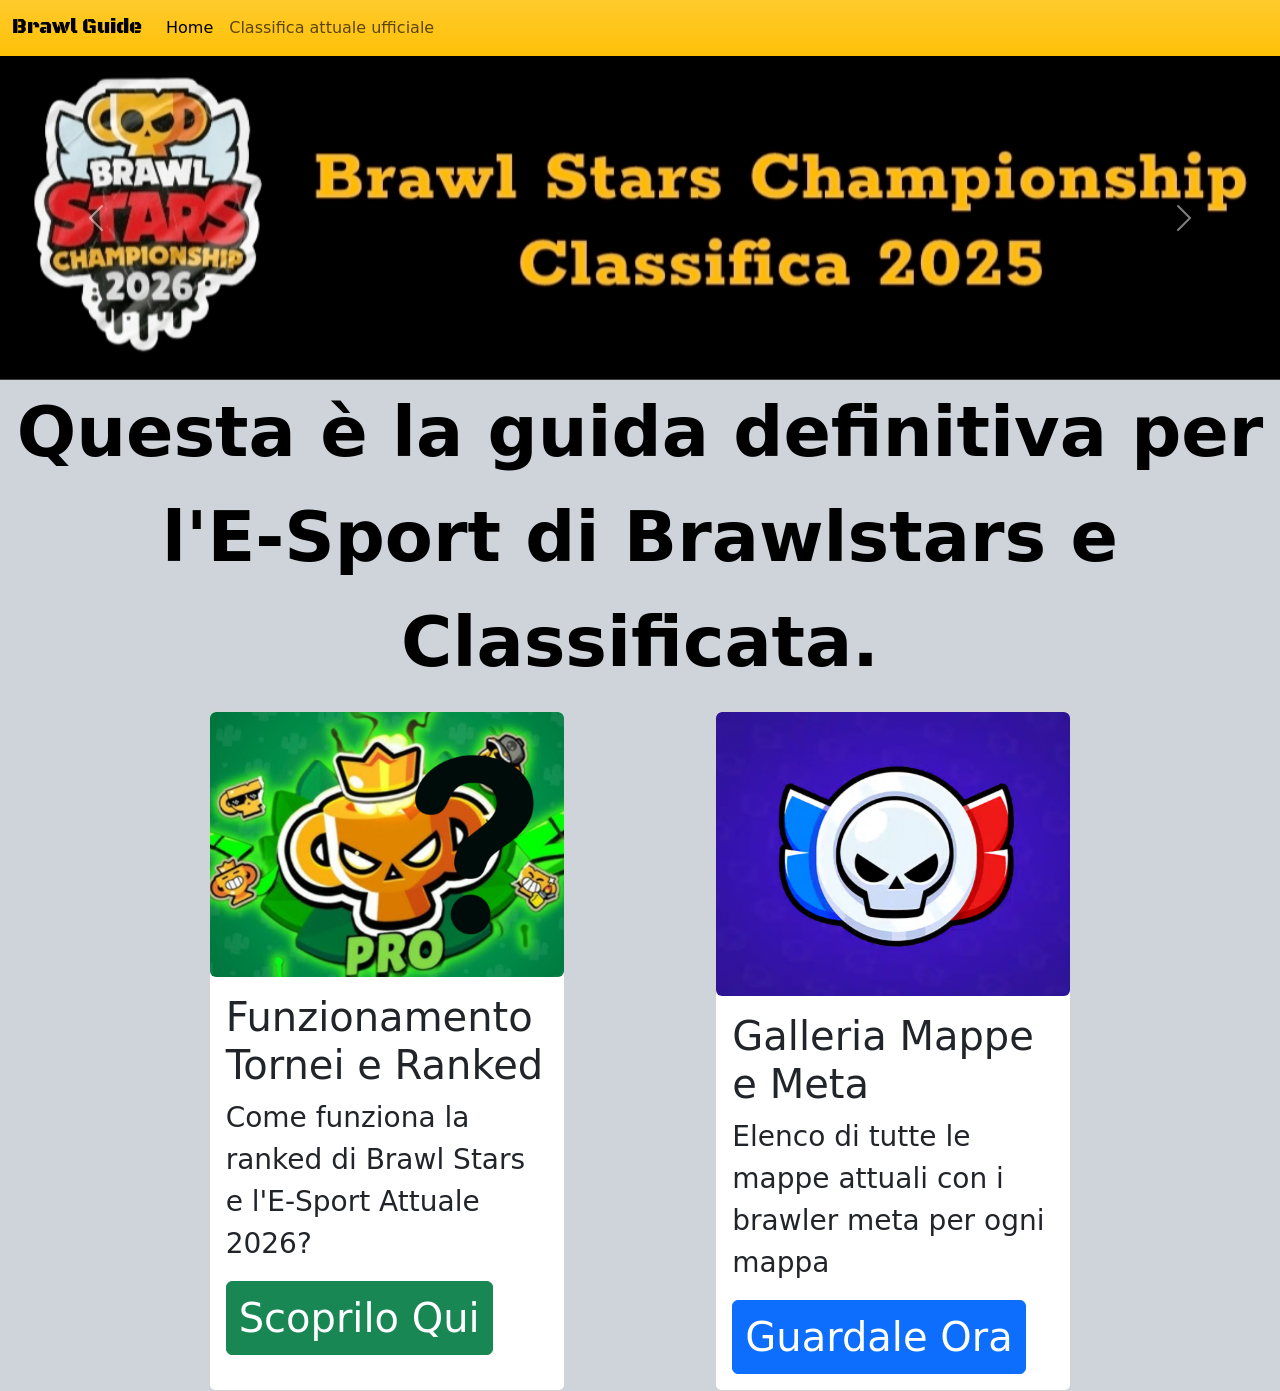
<file: index.html>
<!DOCTYPE html>
<html lang="en">
<head>
    <meta charset="UTF-8">
    <meta name="viewport" content="width=device-width, initial-scale=1.0">
    <link href="https://cdn.jsdelivr.net/npm/bootstrap@5.3.8/dist/css/bootstrap.min.css" rel="stylesheet" integrity="sha384-sRIl4kxILFvY47J16cr9ZwB07vP4J8+LH7qKQnuqkuIAvNWLzeN8tE5YBujZqJLB" crossorigin="anonymous">
    <script src="https://cdn.jsdelivr.net/npm/bootstrap@5.3.8/dist/js/bootstrap.bundle.min.js" integrity="sha384-FKyoEForCGlyvwx9Hj09JcYn3nv7wiPVlz7YYwJrWVcXK/BmnVDxM+D2scQbITxI" crossorigin="anonymous"></script>
    <link rel="stylesheet" href="/CSS/Styles.css">
    <title>Progetto Finale Basso</title>
</head>
<body class="bg-dark-subtle">

<nav class="navbar navbar-expand-lg bg-warning bg-gradient sticky-top">
  <div class="container-fluid">
    <a class="navbar-brand" href="#" id="brtext">Brawl Guide</a>
    <button class="navbar-toggler" type="button" data-bs-toggle="collapse" data-bs-target="#navbarNav" aria-controls="navbarNav" aria-expanded="false" aria-label="Toggle navigation">
      <span class="navbar-toggler-icon"></span>
    </button>
    <div class="collapse navbar-collapse" id="navbarNav">
      <ul class="navbar-nav">
        <li class="nav-item">
          <a class="nav-link active" aria-current="page" href="./index.html">Home</a>
        </li>
        <li class="nav-item">
          <a class="nav-link" href="https://event.supercell.com/brawlstars/it/leaderboard/emea" target="_blank">Classifica attuale ufficiale</a>
        </li>
      </ul>
    </div>
  </div>
</nav>




<div id="carouselExampleInterval" class="carousel slide" data-bs-ride="carousel" data-bs-interval="5000">
  <div class="carousel-inner">
    <div class="carousel-item active">
      <a href="/Pages/Classifica.html"><img src="./images/IMG-class.jpg" class="d-block w-100" alt="..."></a>
      
    </div>
    <div class="carousel-item">
      <a href="./Pages/Squadre.html"><img src="./images/IMG-loghi.jpg" class="d-block w-100" alt="..."></a>
    </div>
  </div>
  <button class="carousel-control-prev" type="button" data-bs-target="#carouselExampleInterval" data-bs-slide="prev">
    <span class="carousel-control-prev-icon" aria-hidden="true"></span>
    <span class="visually-hidden">Previous</span>
  </button>
  <button class="carousel-control-next" type="button" data-bs-target="#carouselExampleInterval" data-bs-slide="next">
    <span class="carousel-control-next-icon" aria-hidden="true"></span>
    <span class="visually-hidden">Next</span>
  </button>
</div>


<p class="text-center grtext">Questa è la guida definitiva per l'E-Sport di Brawlstars e Classificata. </p>

<div class="container">
  <div class="row justify-content-evenly g-4">

    <div class="col-md-4">
      <div class="card h-100 align-items-center">
        <img src="./images/Help.jpg" class="card-img-top rounded" alt="...">
        <div class="card-body">
          <h5 class="card-title fs-1">Funzionamento Tornei e Ranked</h5>
          <p class="card-text fs-3">Come funziona la ranked di Brawl Stars e l'E-Sport Attuale 2026?</p>
          <a href="./Pages/Funzionamento.html" class="btn btn-success fs-1">Scoprilo Qui</a>
        </div>
      </div>
    </div>

    <div class="col-md-4">
      <div class="card h-100 align-items-center">
        <img src="./images/Ranked_Symbol.jpg" class="card-img-top rounded" alt="...">
        <div class="card-body">
          <h5 class="card-title fs-1">Galleria Mappe e Meta</h5>
          <p class="card-text fs-3">Elenco di tutte le mappe attuali con i brawler meta per ogni mappa</p>
          <a href="./Pages/Galleria.html" class="btn btn-primary fs-1">Guardale Ora</a>
        </div>
      </div>
    </div>



  </div>
</div>


</body>
</html>
</file>
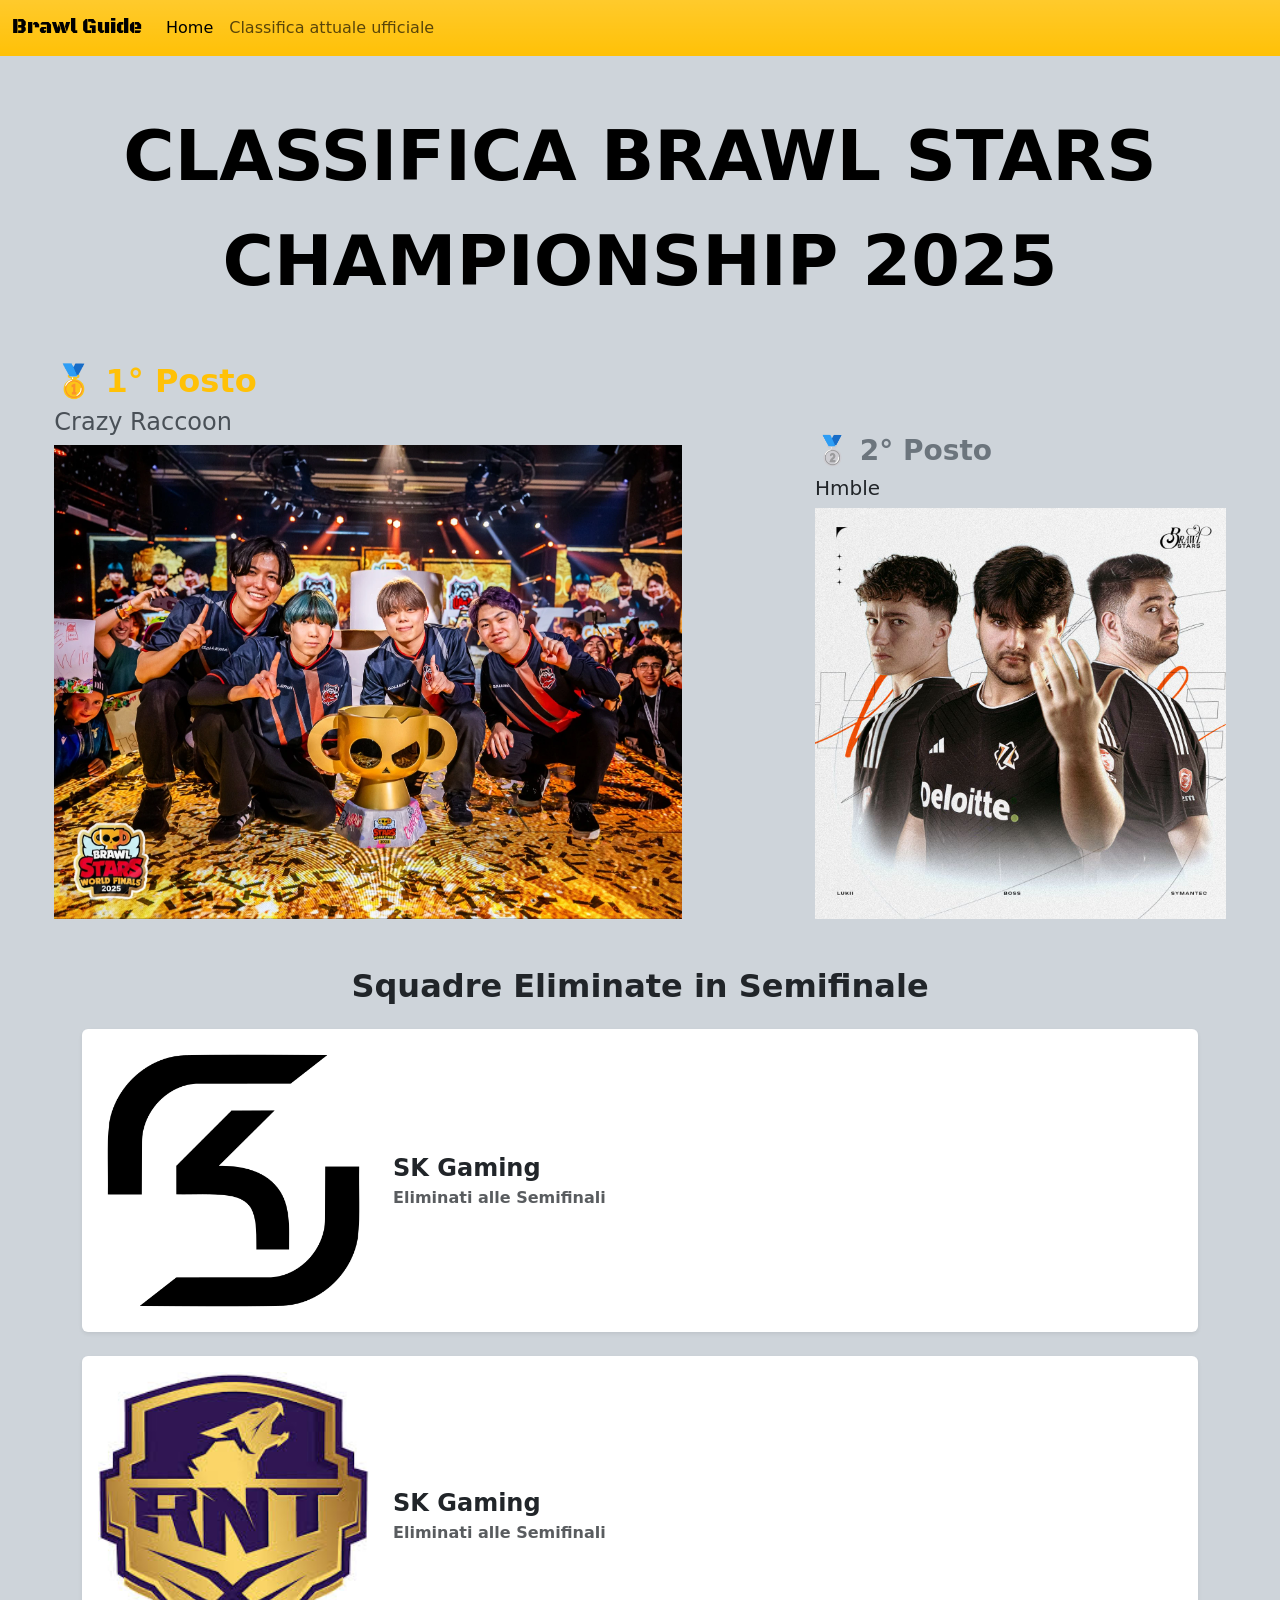
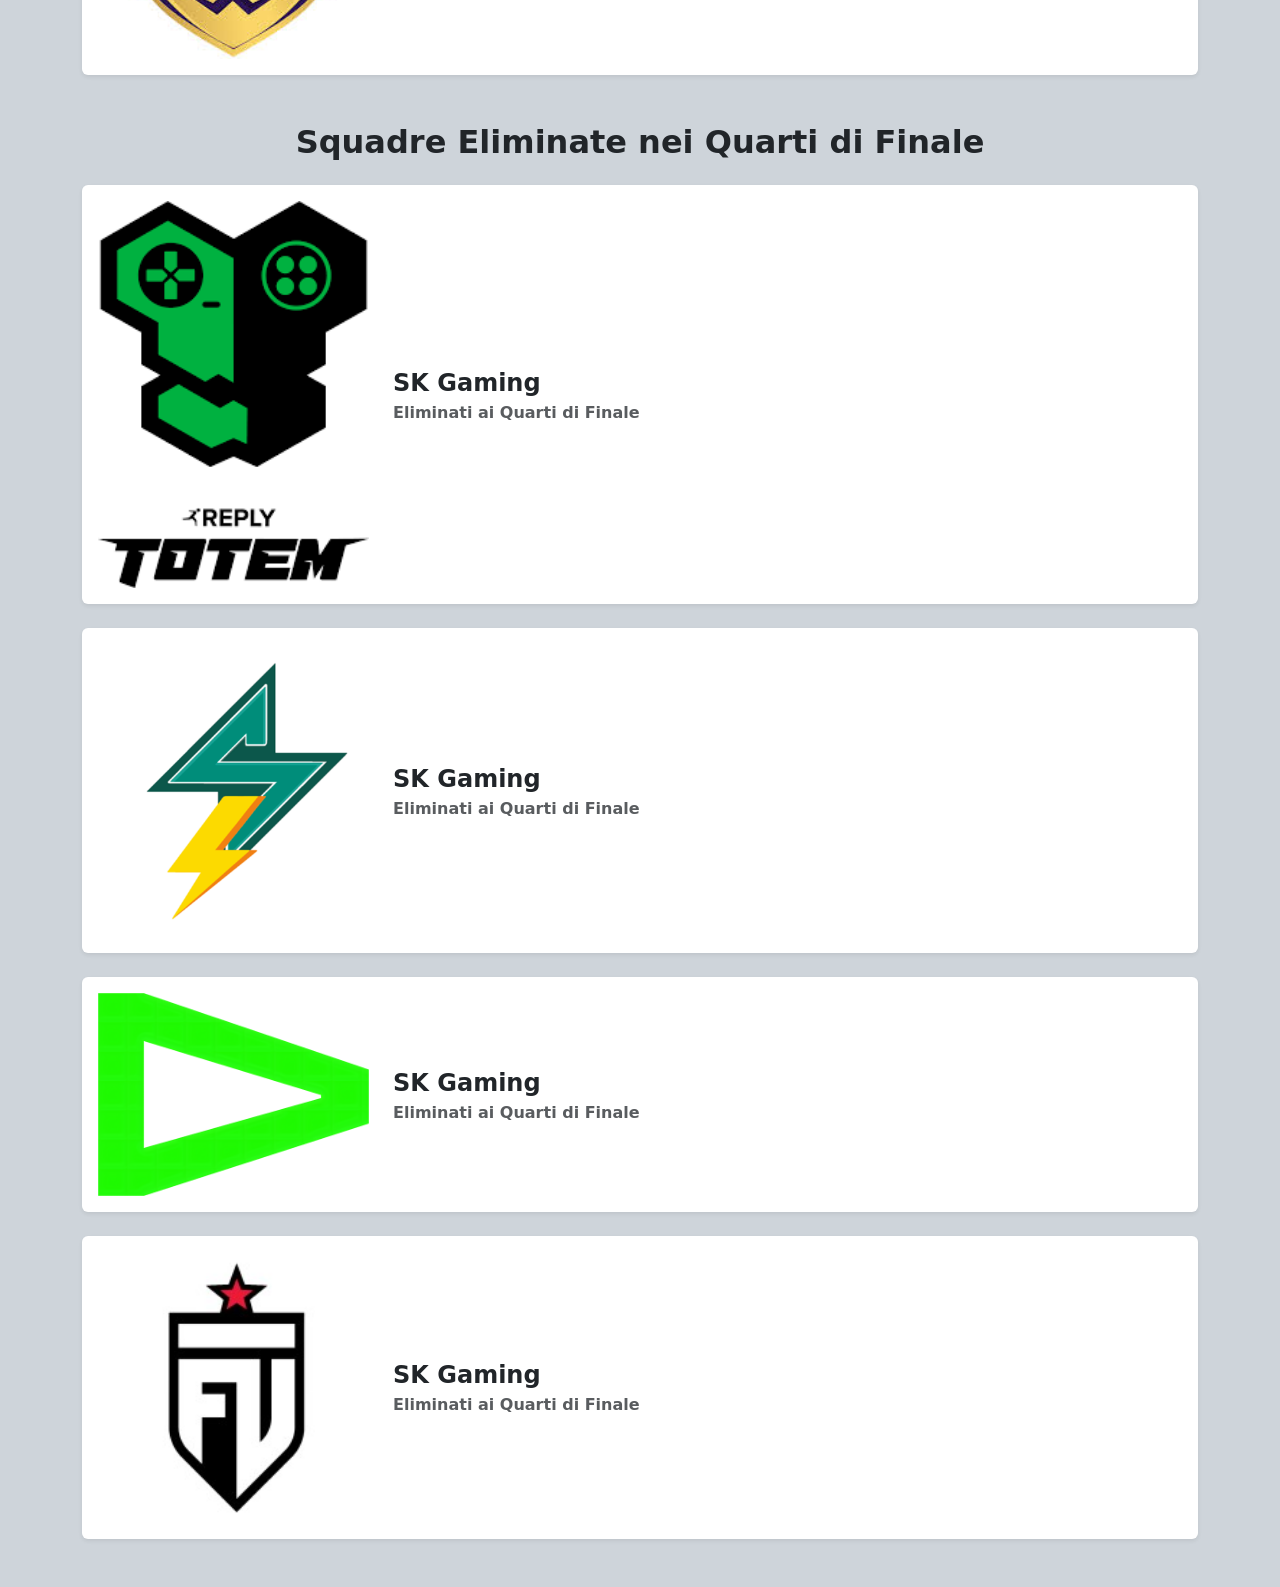
<file: Pages/Classifica.html>
<!DOCTYPE html>
<html lang="en">

<head>
    <meta charset="UTF-8">
    <meta name="viewport" content="width=device-width, initial-scale=1.0">
    <link href="https://cdn.jsdelivr.net/npm/bootstrap@5.3.8/dist/css/bootstrap.min.css" rel="stylesheet"
        integrity="sha384-sRIl4kxILFvY47J16cr9ZwB07vP4J8+LH7qKQnuqkuIAvNWLzeN8tE5YBujZqJLB" crossorigin="anonymous">
    <script src="https://cdn.jsdelivr.net/npm/bootstrap@5.3.8/dist/js/bootstrap.bundle.min.js"
        integrity="sha384-FKyoEForCGlyvwx9Hj09JcYn3nv7wiPVlz7YYwJrWVcXK/BmnVDxM+D2scQbITxI"
        crossorigin="anonymous"></script>
    <link rel="stylesheet" href="/CSS/Styles.css">
    <title>Progetto Finale Basso</title>
</head>

<body class="bg-dark-subtle">

    <nav class="navbar navbar-expand-lg bg-warning bg-gradient sticky-top">
        <div class="container-fluid">
            <a class="navbar-brand" href="#" id="brtext">Brawl Guide</a>
            <button class="navbar-toggler" type="button" data-bs-toggle="collapse" data-bs-target="#navbarNav"
                aria-controls="navbarNav" aria-expanded="false" aria-label="Toggle navigation">
                <span class="navbar-toggler-icon"></span>
            </button>
            <div class="collapse navbar-collapse" id="navbarNav">
                <ul class="navbar-nav">
                    <li class="nav-item">
                        <a class="nav-link active" aria-current="page" href="../index.html">Home</a>
                    </li>
                    <li class="nav-item">
                        <a class="nav-link" href="https://event.supercell.com/brawlstars/it/leaderboard/emea"
                            target="_blank">Classifica attuale ufficiale</a>
                    </li>
                </ul>
            </div>
        </div>
    </nav>


<p class="grtext text-center my-5">CLASSIFICA BRAWL STARS CHAMPIONSHIP 2025</p>

<div class="containe my-5">
    <div class="row justify-content-around align-items-end">

        <div class="col-6">
            <h2 class="fw-bold text-warning">🥇 1° Posto</h2>
            <h4 class="text-dark-emphasis">Crazy Raccoon</h4>
            <img src="../images/Crazy_Raccoon.webp" class="img-fluid" alt="...">
        </div>

        <div class="col-4">
            <h3 class="fw-semibold text-secondary">🥈 2° Posto</h3>
            <h5>Hmble</h5>
            <img src="../images/hmble.jpg" class="img-fluid" alt="...">
        </div>

    </div>
</div>

<div class="container my-5">
  <h2 class="text-center mb-4 fw-bold">Squadre Eliminate in Semifinale</h2>

  <div class="d-flex flex-column gap-4">

    <div class="d-flex align-items-center bg-white p-3 rounded shadow-sm">
      <img src="../images/SK_Gaming_logo.png" 
           class="img-fluid w-25 me-4">
      <p class="fs-4 mb-0 fw-semibold">
        SK Gaming
        <span class="text-muted fs-6 d-block">
          Eliminati alle Semifinali
        </span>
      </p>
    </div>

    <div class="d-flex align-items-center bg-white p-3 rounded shadow-sm">
      <img src="../images/Revenant_Logo.jpg" 
           class="img-fluid w-25 me-4">
      <p class="fs-4 mb-0 fw-semibold">
        SK Gaming
        <span class="text-muted fs-6 d-block">
          Eliminati alle Semifinali
        </span>
      </p>
    </div>

  </div>

  
</div>

<div class="container my-5">
  <h2 class="text-center mb-4 fw-bold">Squadre Eliminate nei Quarti di Finale</h2>

  <div class="d-flex flex-column gap-4">

    <div class="d-flex align-items-center bg-white p-3 rounded shadow-sm">
      <img src="../images/Totem_Logo.png" 
           class="img-fluid w-25 me-4">
      <p class="fs-4 mb-0 fw-semibold">
        SK Gaming
        <span class="text-muted fs-6 d-block">
          Eliminati ai Quarti di Finale
        </span>
      </p>
    </div>

    <div class="d-flex align-items-center bg-white p-3 rounded shadow-sm">
      <img src="../images/STMN_Logo.png" 
           class="img-fluid w-25 me-4">
      <p class="fs-4 mb-0 fw-semibold">
        SK Gaming
        <span class="text-muted fs-6 d-block">
          Eliminati ai Quarti di Finale
        </span>
      </p>
    </div>

        <div class="d-flex align-items-center bg-white p-3 rounded shadow-sm">
      <img src="../images/LOUD_Logo.png" 
           class="img-fluid w-25 me-4">
      <p class="fs-4 mb-0 fw-semibold">
        SK Gaming
        <span class="text-muted fs-6 d-block">
          Eliminati ai Quarti di Finale
        </span>
      </p>
    </div>

    <div class="d-flex align-items-center bg-white p-3 rounded shadow-sm">
      <img src="../images/futbolist_logo.jpg" 
           class="img-fluid w-25 me-4">
      <p class="fs-4 mb-0 fw-semibold">
        SK Gaming
        <span class="text-muted fs-6 d-block">
          Eliminati ai Quarti di Finale
        </span>
      </p>
    </div>

  </div>

  
</div>


</body>

</html>
</file>
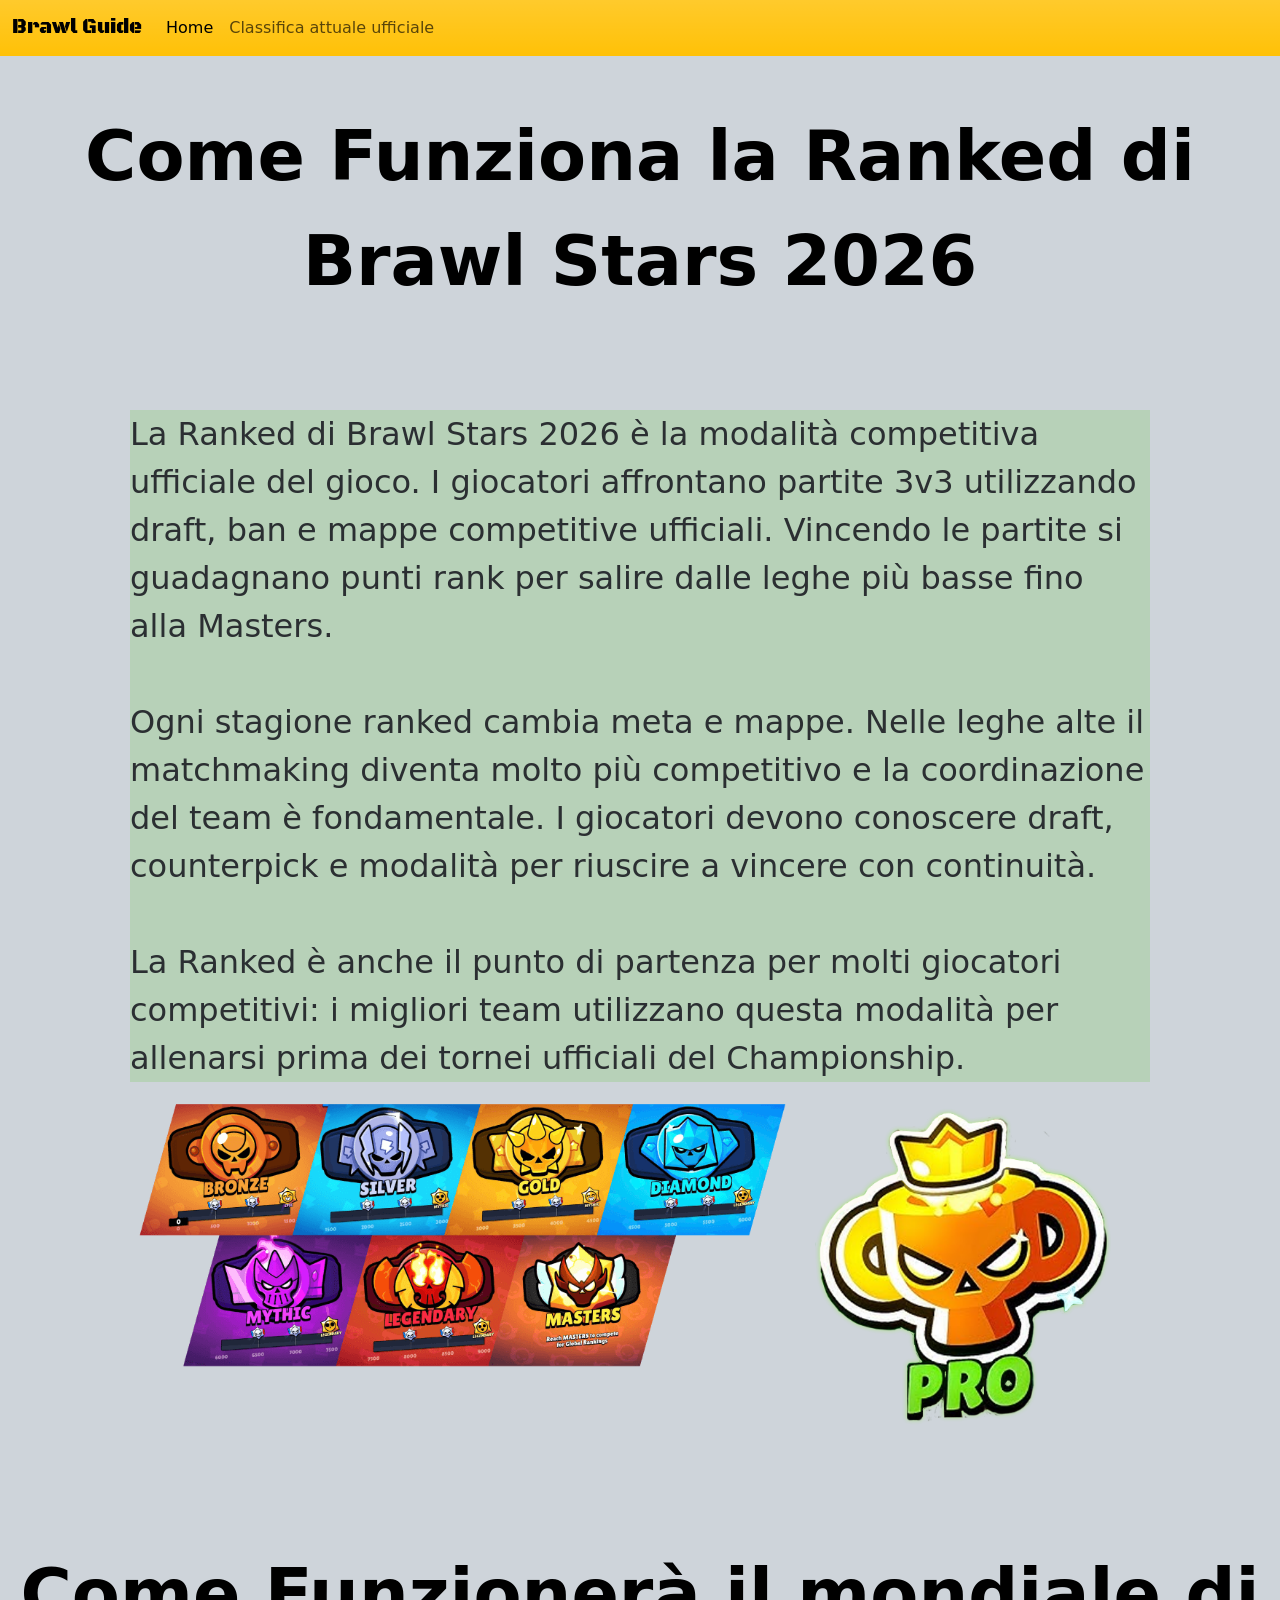
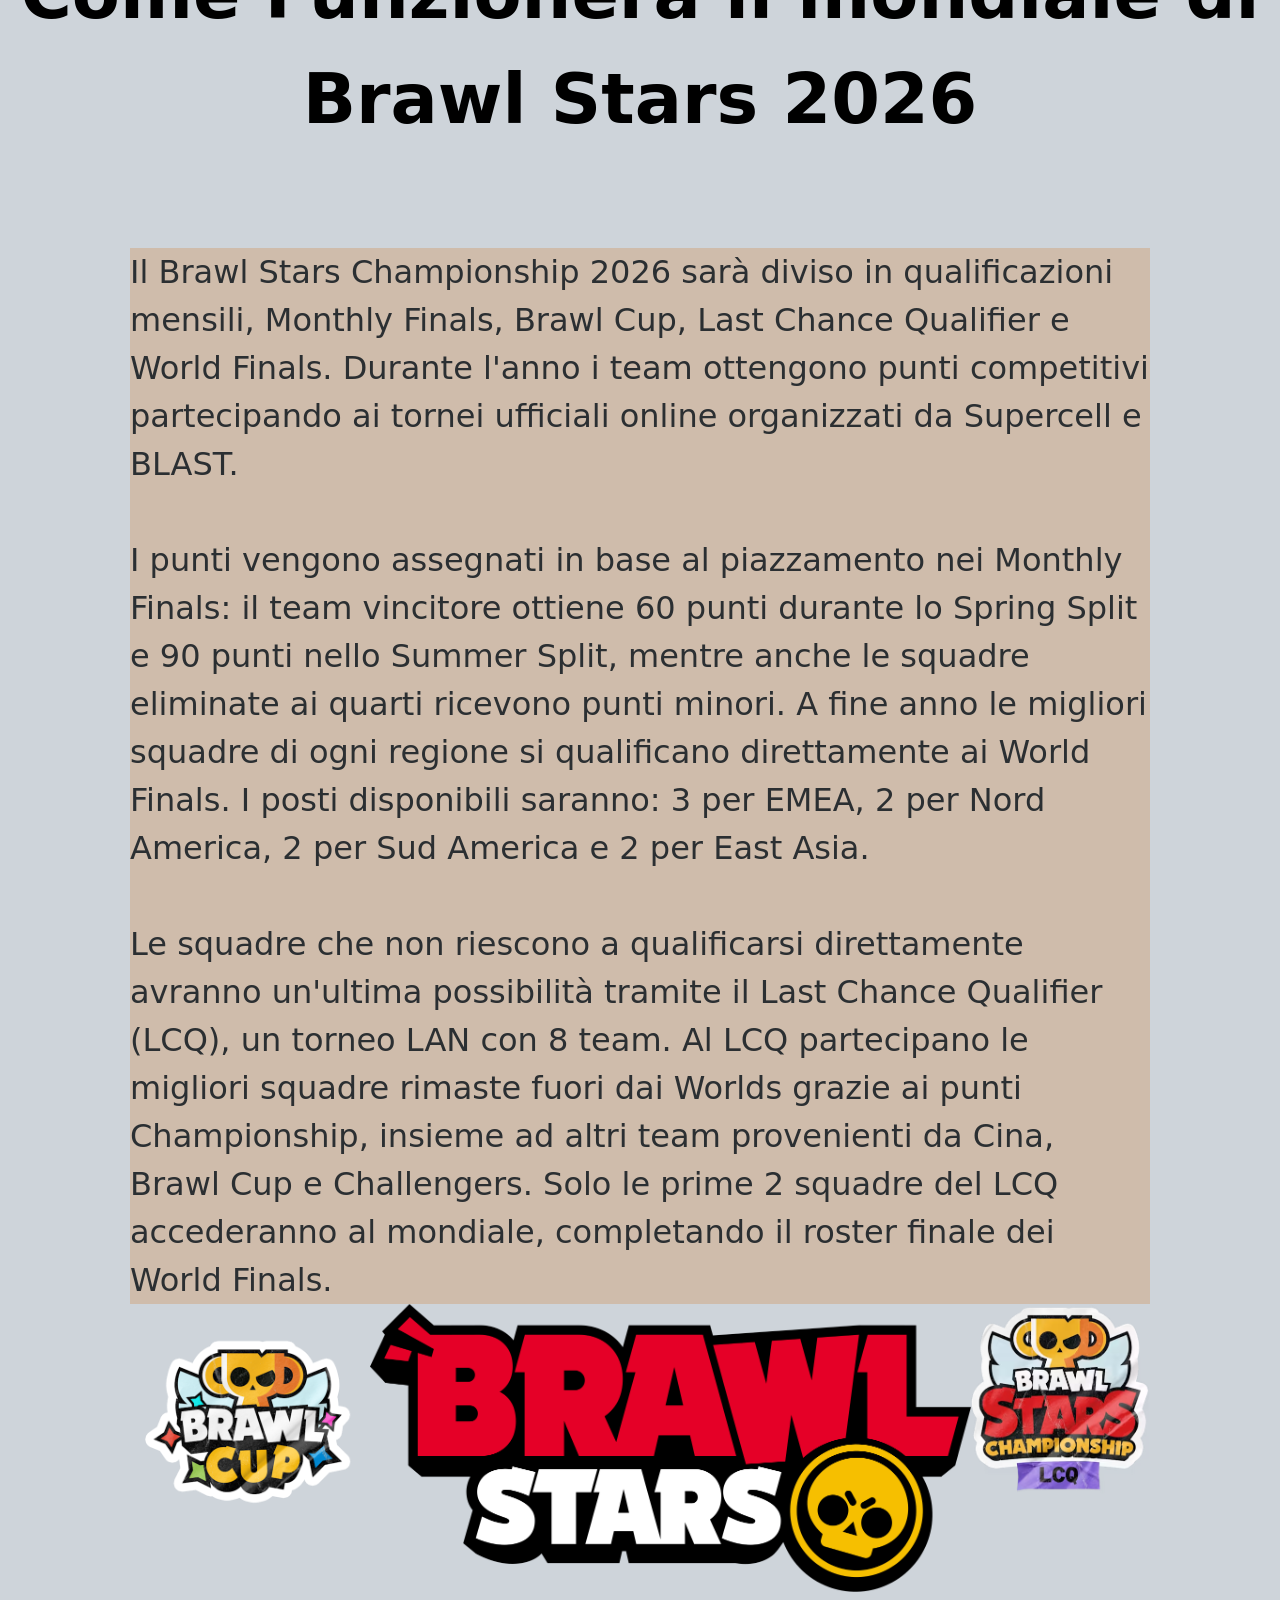
<file: Pages/Funzionamento.html>
<!DOCTYPE html>
<html lang="en">

<head>
    <meta charset="UTF-8">
    <meta name="viewport" content="width=device-width, initial-scale=1.0">
    <link href="https://cdn.jsdelivr.net/npm/bootstrap@5.3.8/dist/css/bootstrap.min.css" rel="stylesheet"
        integrity="sha384-sRIl4kxILFvY47J16cr9ZwB07vP4J8+LH7qKQnuqkuIAvNWLzeN8tE5YBujZqJLB" crossorigin="anonymous">
    <script src="https://cdn.jsdelivr.net/npm/bootstrap@5.3.8/dist/js/bootstrap.bundle.min.js"
        integrity="sha384-FKyoEForCGlyvwx9Hj09JcYn3nv7wiPVlz7YYwJrWVcXK/BmnVDxM+D2scQbITxI"
        crossorigin="anonymous"></script>
    <link rel="stylesheet" href="/CSS/Styles.css">
    <title>Progetto Finale Basso</title>
</head>

<body class="bg-dark-subtle">

    <nav class="navbar navbar-expand-lg bg-warning bg-gradient sticky-top">
        <div class="container-fluid">
            <a class="navbar-brand" href="#" id="brtext">Brawl Guide</a>
            <button class="navbar-toggler" type="button" data-bs-toggle="collapse" data-bs-target="#navbarNav"
                aria-controls="navbarNav" aria-expanded="false" aria-label="Toggle navigation">
                <span class="navbar-toggler-icon"></span>
            </button>
            <div class="collapse navbar-collapse" id="navbarNav">
                <ul class="navbar-nav">
                    <li class="nav-item">
                        <a class="nav-link active" aria-current="page" href="../index.html">Home</a>
                    </li>
                    <li class="nav-item">
                        <a class="nav-link" href="https://event.supercell.com/brawlstars/it/leaderboard/emea"
                            target="_blank">Classifica attuale ufficiale</a>
                    </li>
                </ul>
            </div>
        </div>
    </nav>

<p class="grtext text-center my-5">
    Come Funziona la Ranked di Brawl Stars 2026
</p>

<div class="container mb-5">
    <div class="text-secondary-emphasis rounded-4 p-4 p-md-5 fs-2">

        <div class="pbg">
            <p>
                La Ranked di Brawl Stars 2026 è la modalità competitiva ufficiale del gioco.
                I giocatori affrontano partite 3v3 utilizzando draft, ban e mappe competitive
                ufficiali. Vincendo le partite si guadagnano punti rank per salire dalle leghe
                più basse fino alla Masters.
            </p>

            <p class="my-5">
                Ogni stagione ranked cambia meta e mappe. Nelle leghe alte il
                matchmaking diventa molto più competitivo e la coordinazione del team è
                fondamentale. I giocatori devono conoscere draft, counterpick e modalità
                per riuscire a vincere con continuità.
            </p>

            <p class="my-5 mb-0">
                La Ranked è anche il punto di partenza per molti giocatori competitivi:
                i migliori team utilizzano questa modalità per allenarsi prima dei tornei
                ufficiali del Championship.
            </p>
        </div>
        <div class="d-flex justify-content-evenly">
            <div>
                <img src="../images/RanksRoadV3.png" class="img-fluid">
            </div>
            <div>
                <img src="../images/pro_Symbol.png " class="img-fluid">
            </div>
        </div>
    </div>
</div>


<p class="grtext text-center my-5">
    Come Funzionerà il mondiale di Brawl Stars 2026
</p>

<div class="container mb-5">
    <div class="text-secondary-emphasis rounded-4 p-4 p-md-5 fs-2">

        <div class="pbg2">
        <p>
            Il Brawl Stars Championship 2026 sarà diviso in qualificazioni mensili,
            Monthly Finals, Brawl Cup, Last Chance Qualifier e World Finals.
            Durante l'anno i team ottengono punti competitivi partecipando ai tornei
            ufficiali online organizzati da Supercell e BLAST.
        </p>

        <p class="my-5">
            I punti vengono assegnati in base al piazzamento nei Monthly Finals:
            il team vincitore ottiene 60 punti durante lo Spring Split e 90 punti
            nello Summer Split, mentre anche le squadre eliminate ai quarti ricevono
            punti minori. A fine anno le migliori squadre di ogni regione si qualificano
            direttamente ai World Finals. I posti disponibili saranno:
            3 per EMEA, 2 per Nord America, 2 per Sud America e 2 per East Asia.
        </p>

        <p class="my-5 mb-0">
            Le squadre che non riescono a qualificarsi direttamente avranno un'ultima
            possibilità tramite il Last Chance Qualifier (LCQ), un torneo LAN con 8 team.
            Al LCQ partecipano le migliori squadre rimaste fuori dai Worlds grazie ai
            punti Championship, insieme ad altri team provenienti da Cina, Brawl Cup
            e Challengers. Solo le prime 2 squadre del LCQ accederanno al mondiale,
            completando il roster finale dei World Finals.
        </p>
        </div>
        <div class="d-flex justify-content-evenly">
            <div>
                <img src="../images/Brawl_Cup.png " class="img-fluid">
            </div>
            <div>
                <img src="../images/Vero_Logo.png" class="img-fluid">
            </div>
            <div>
                <img src="../images/Last_Chance_Qualifier_Symbol.png" class="img-fluid">
            </div>
        </div>
    </div>
</div>


</body>
</html>
</file>
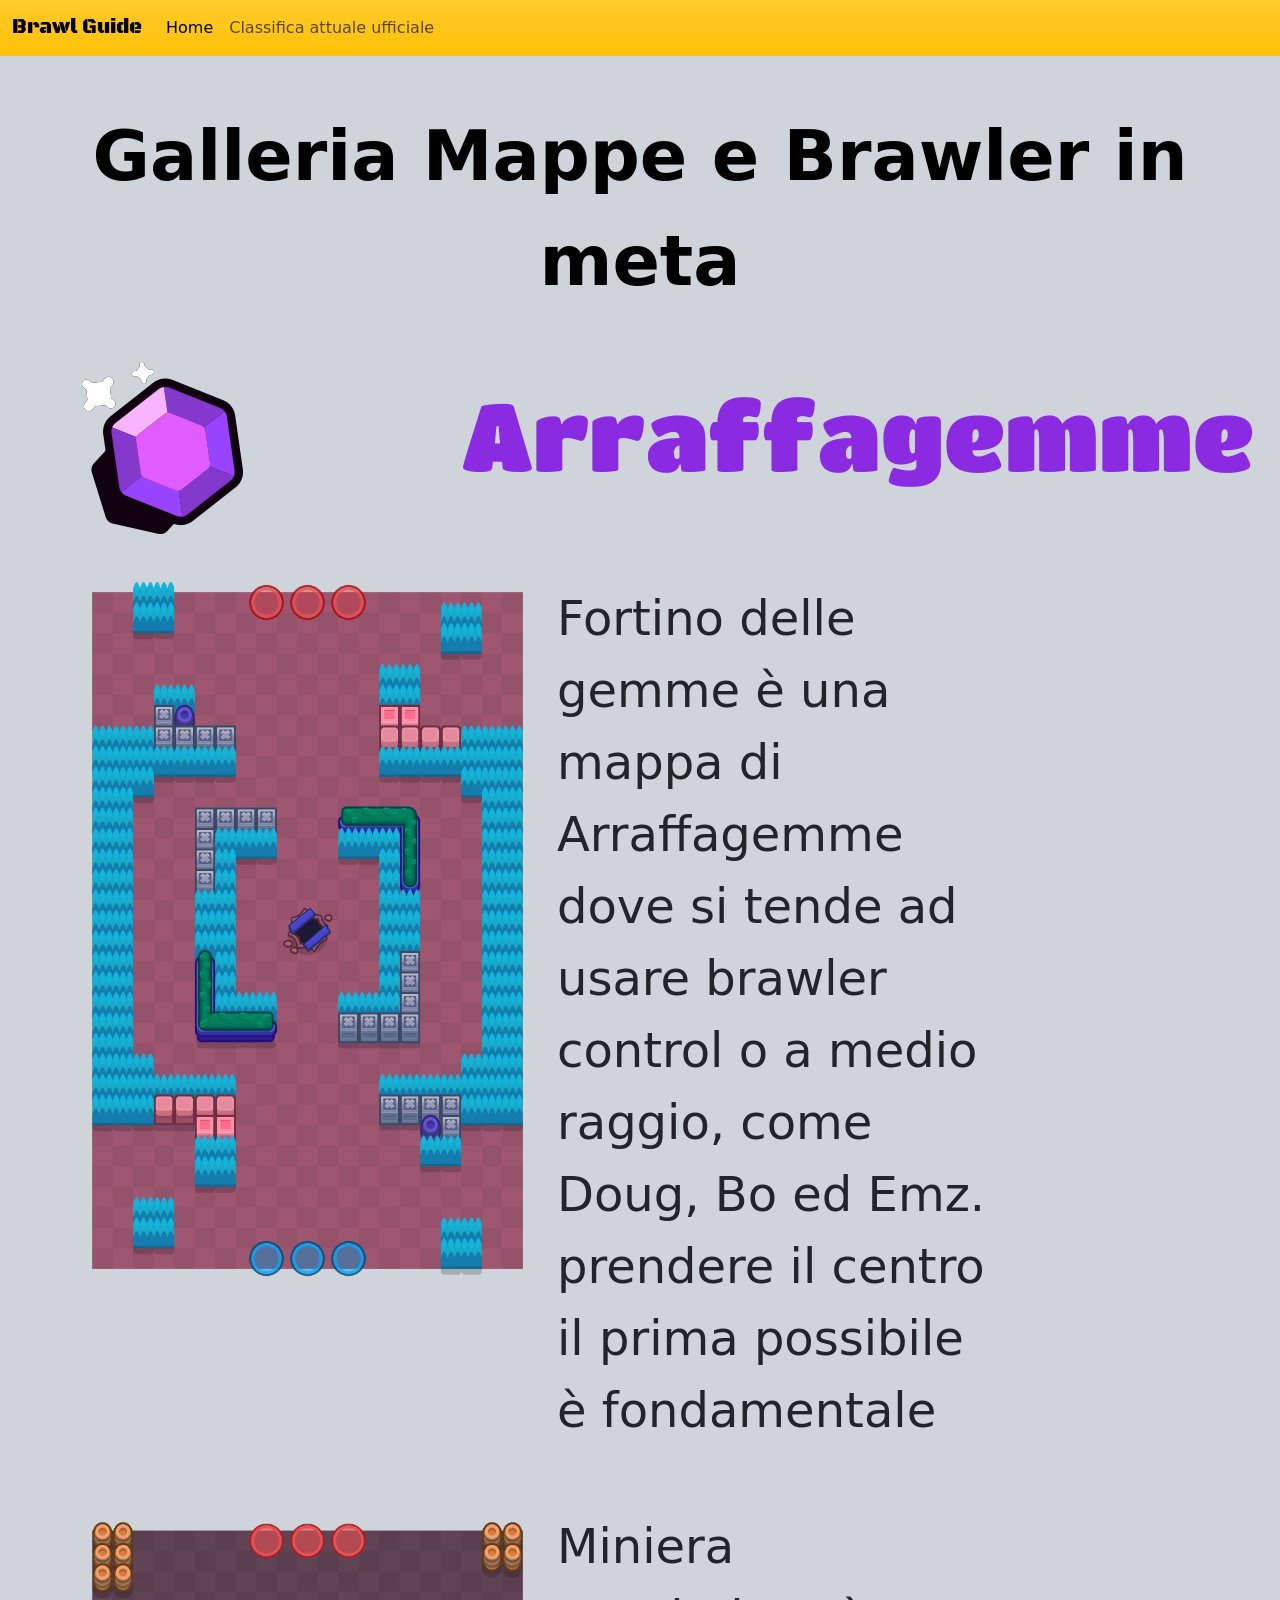
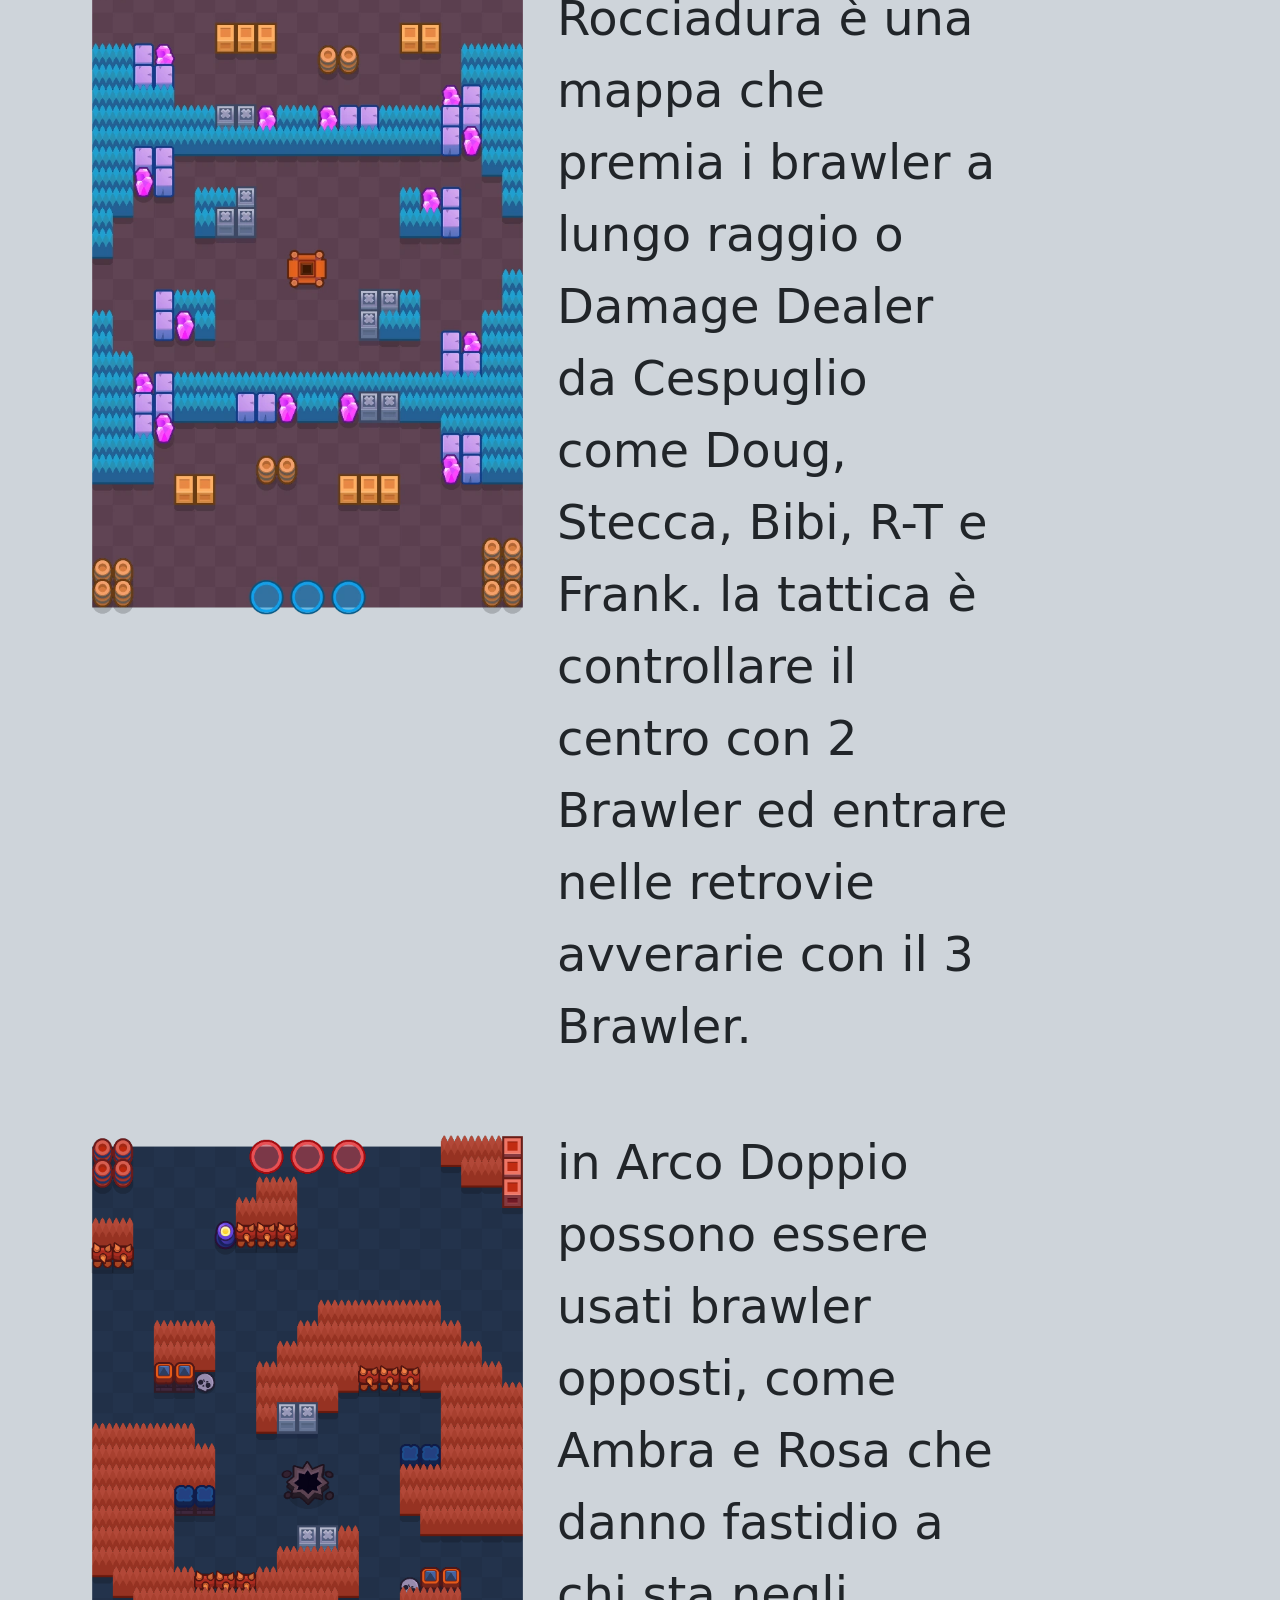
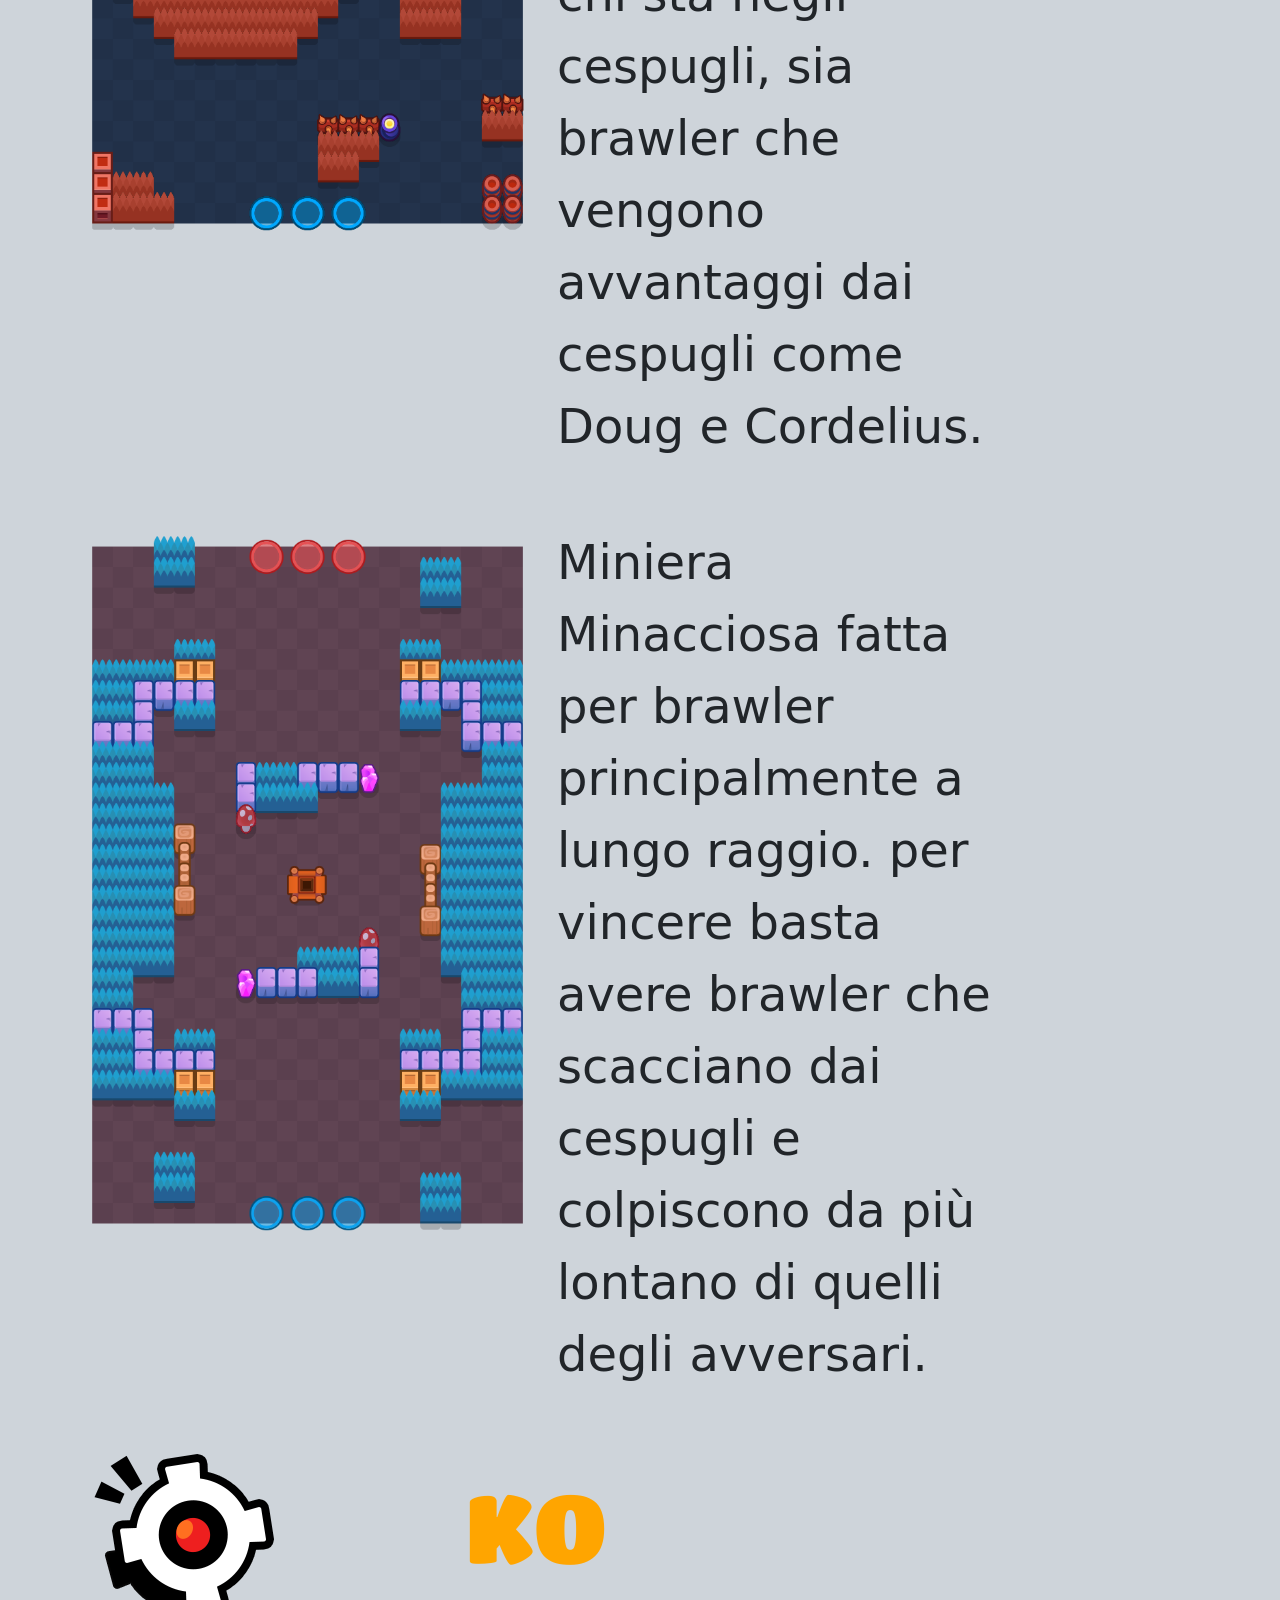
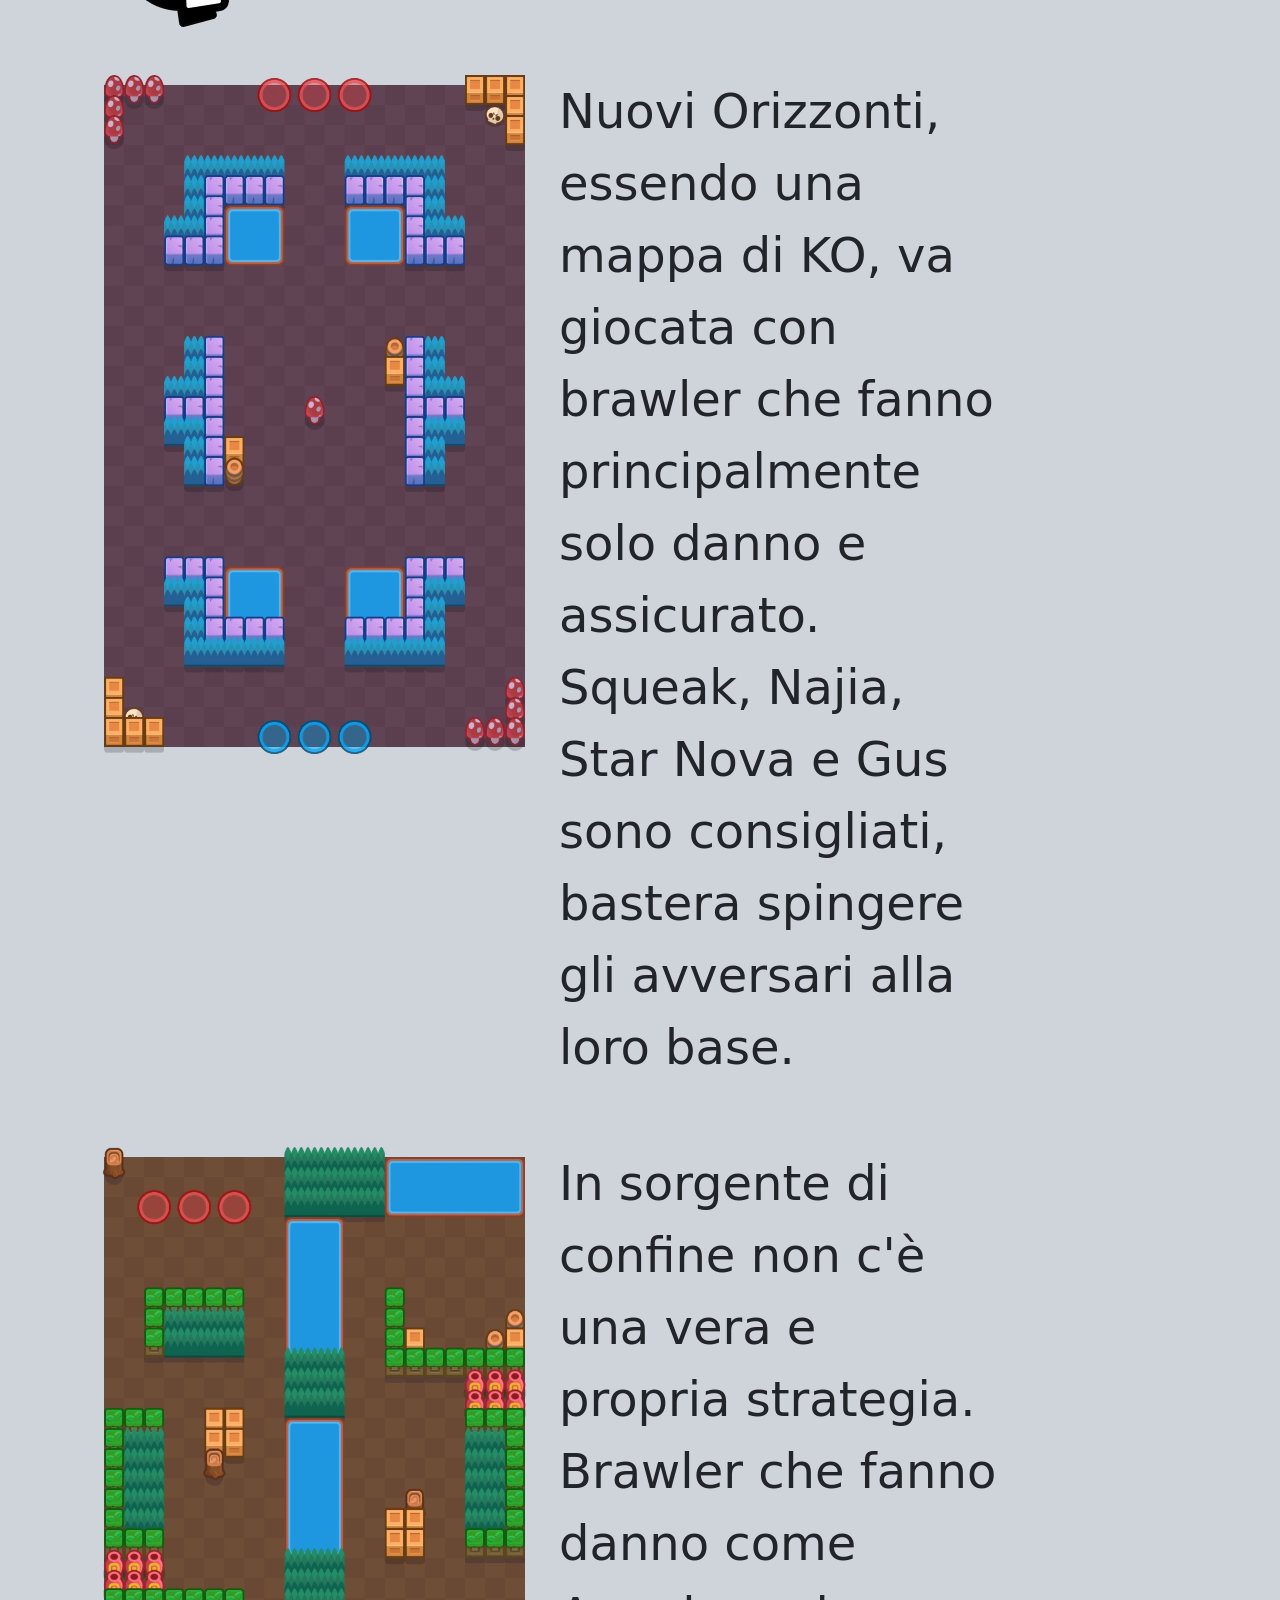
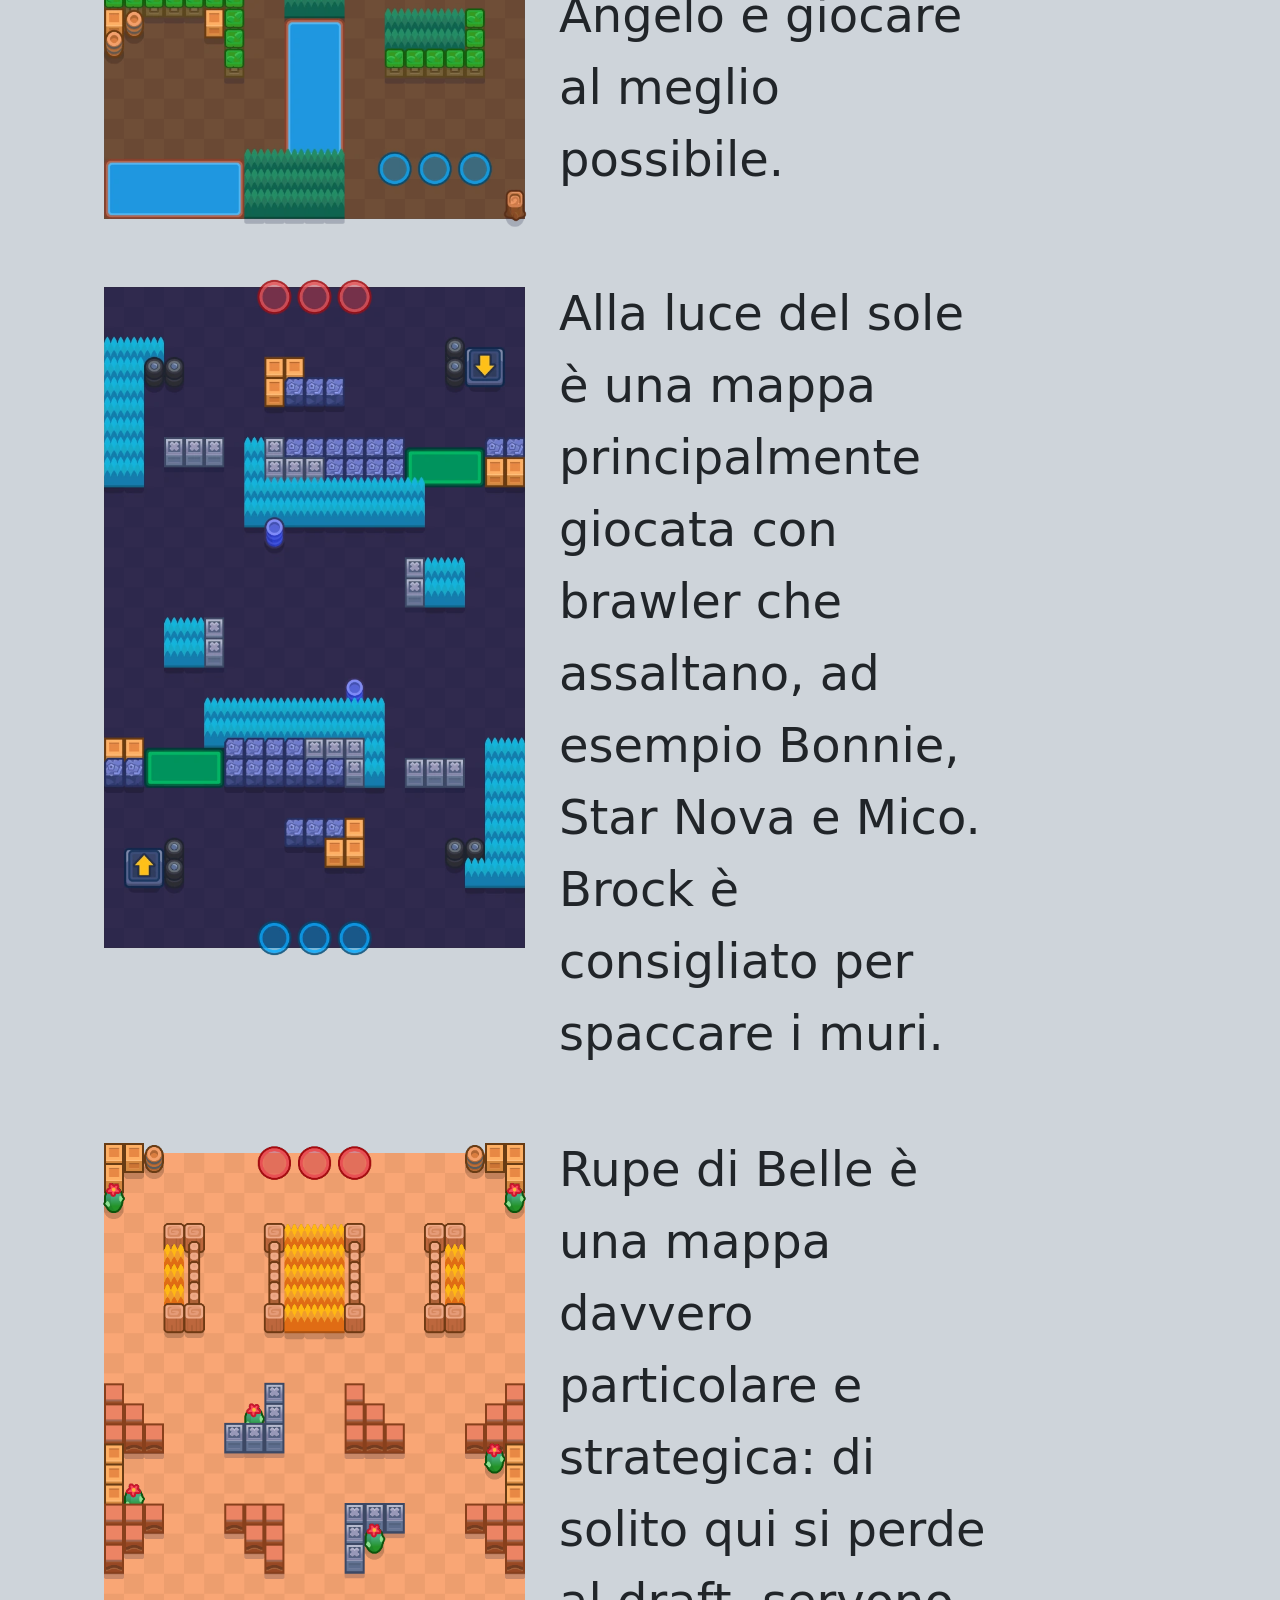
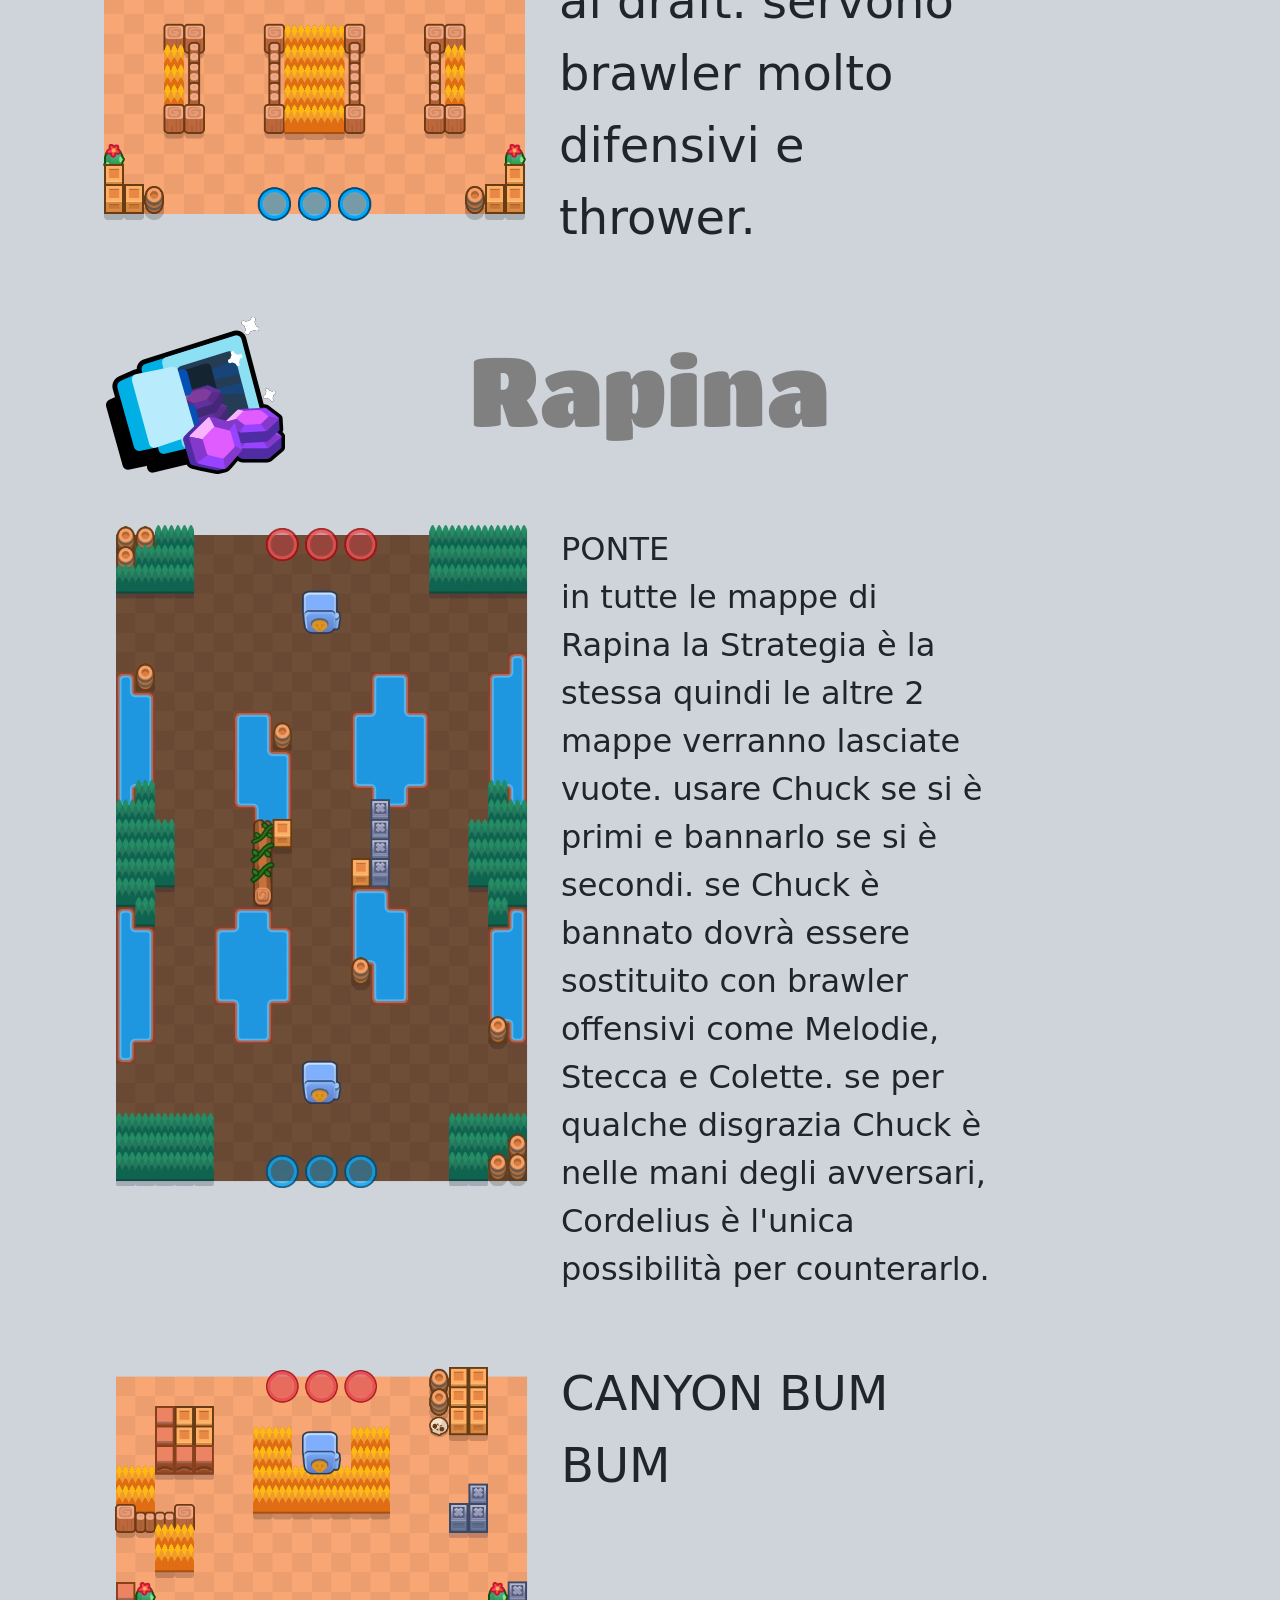
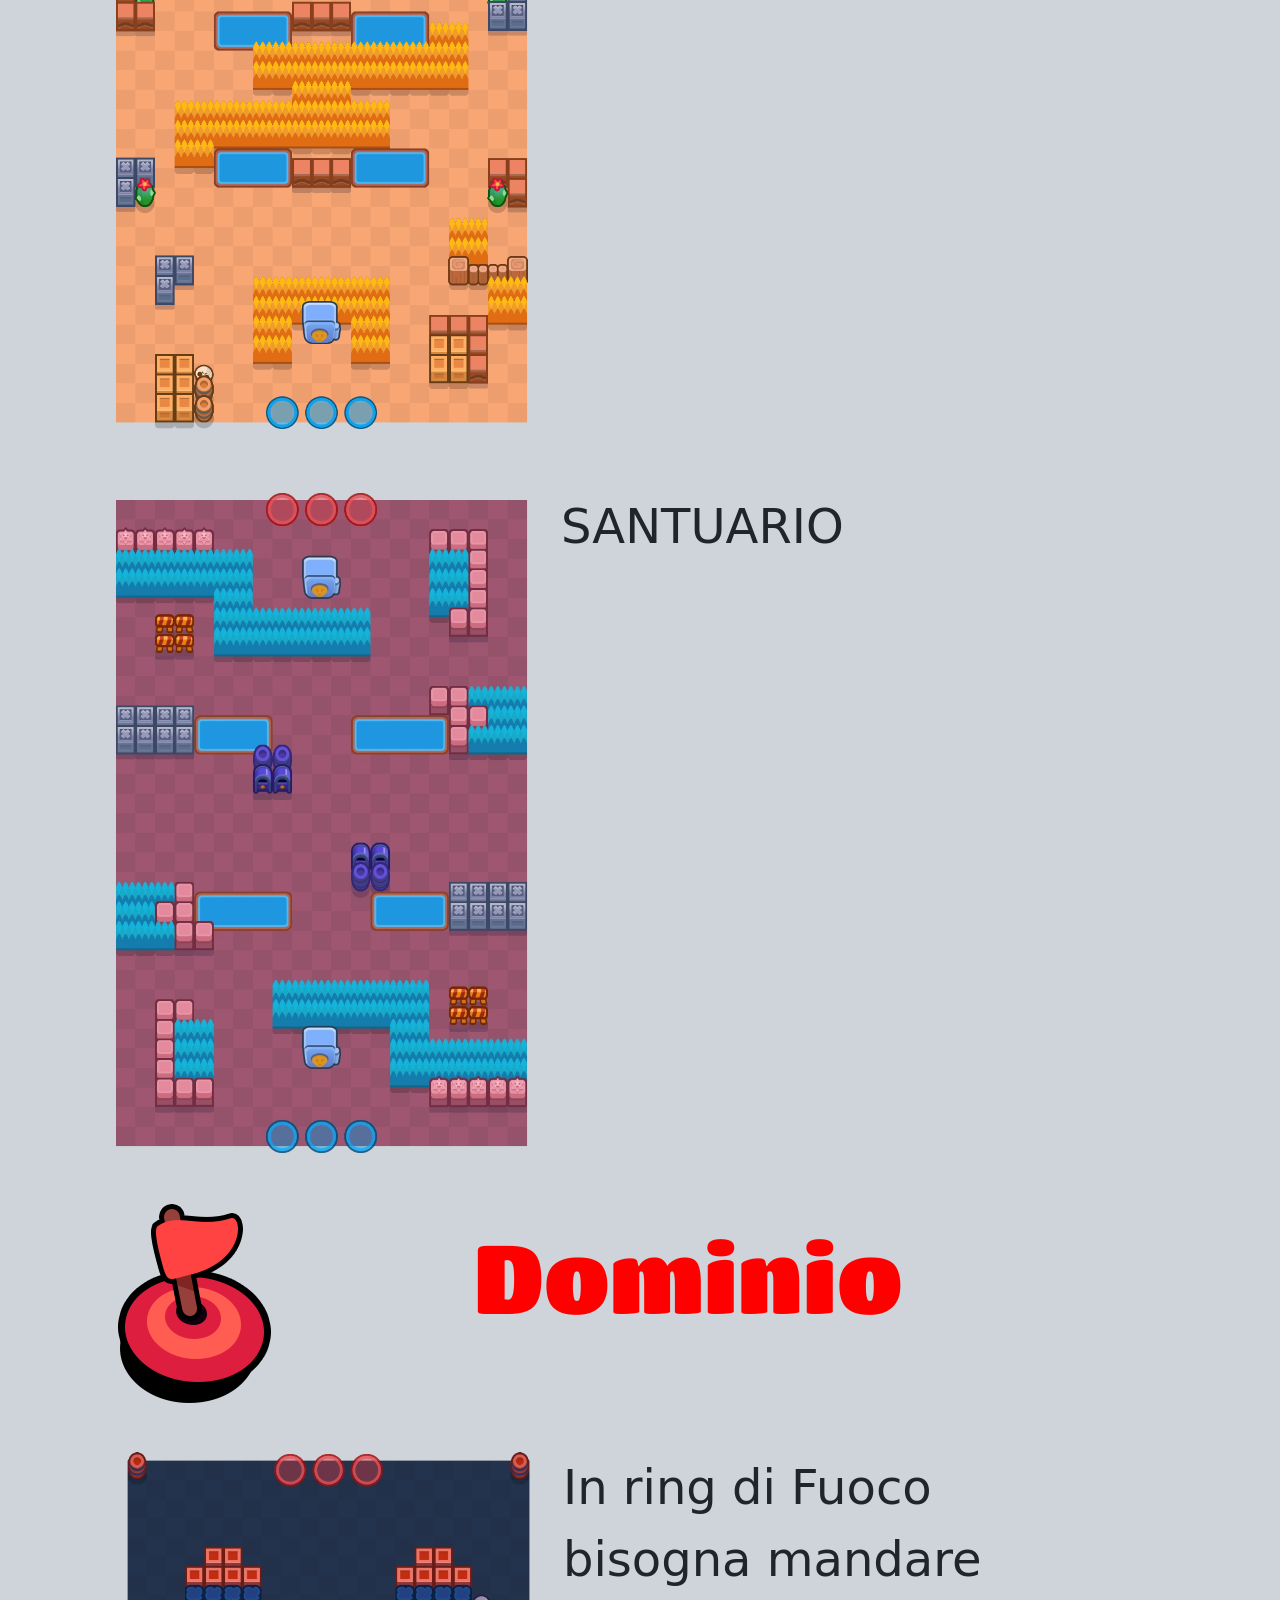
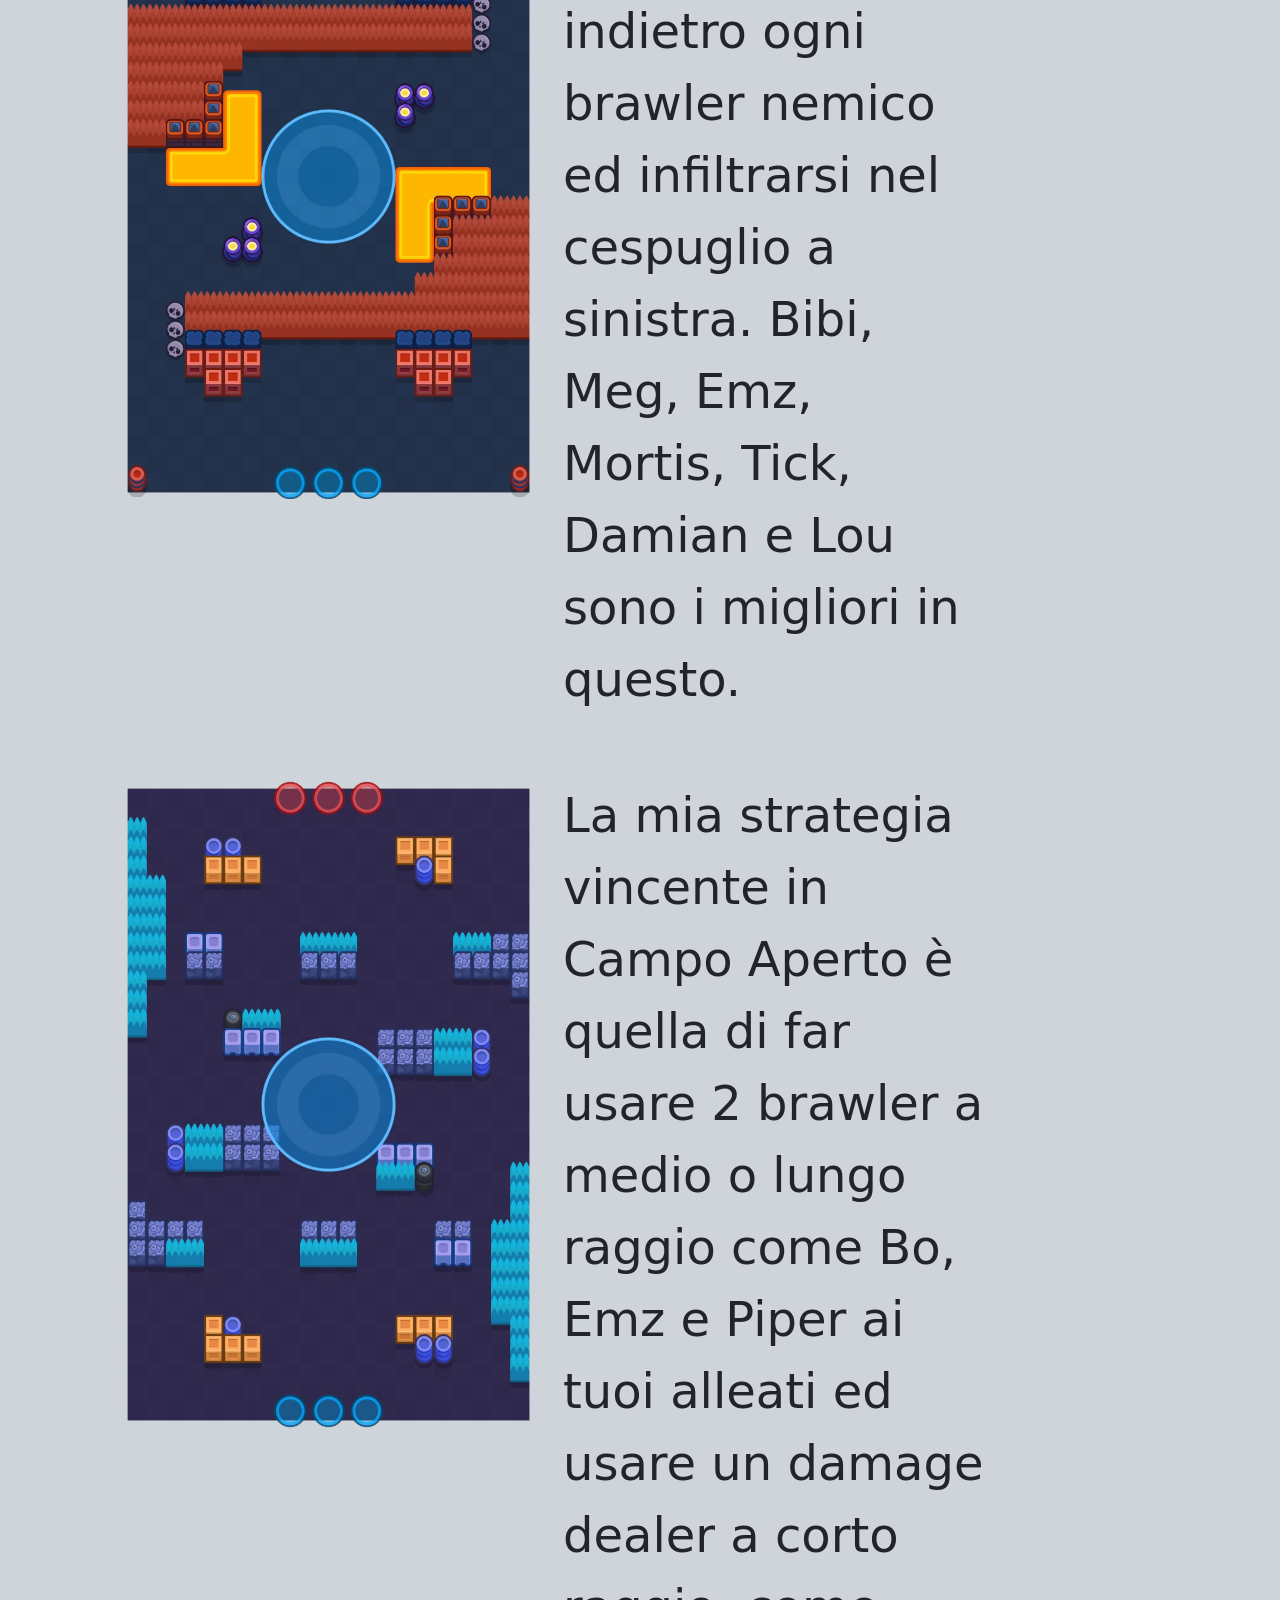
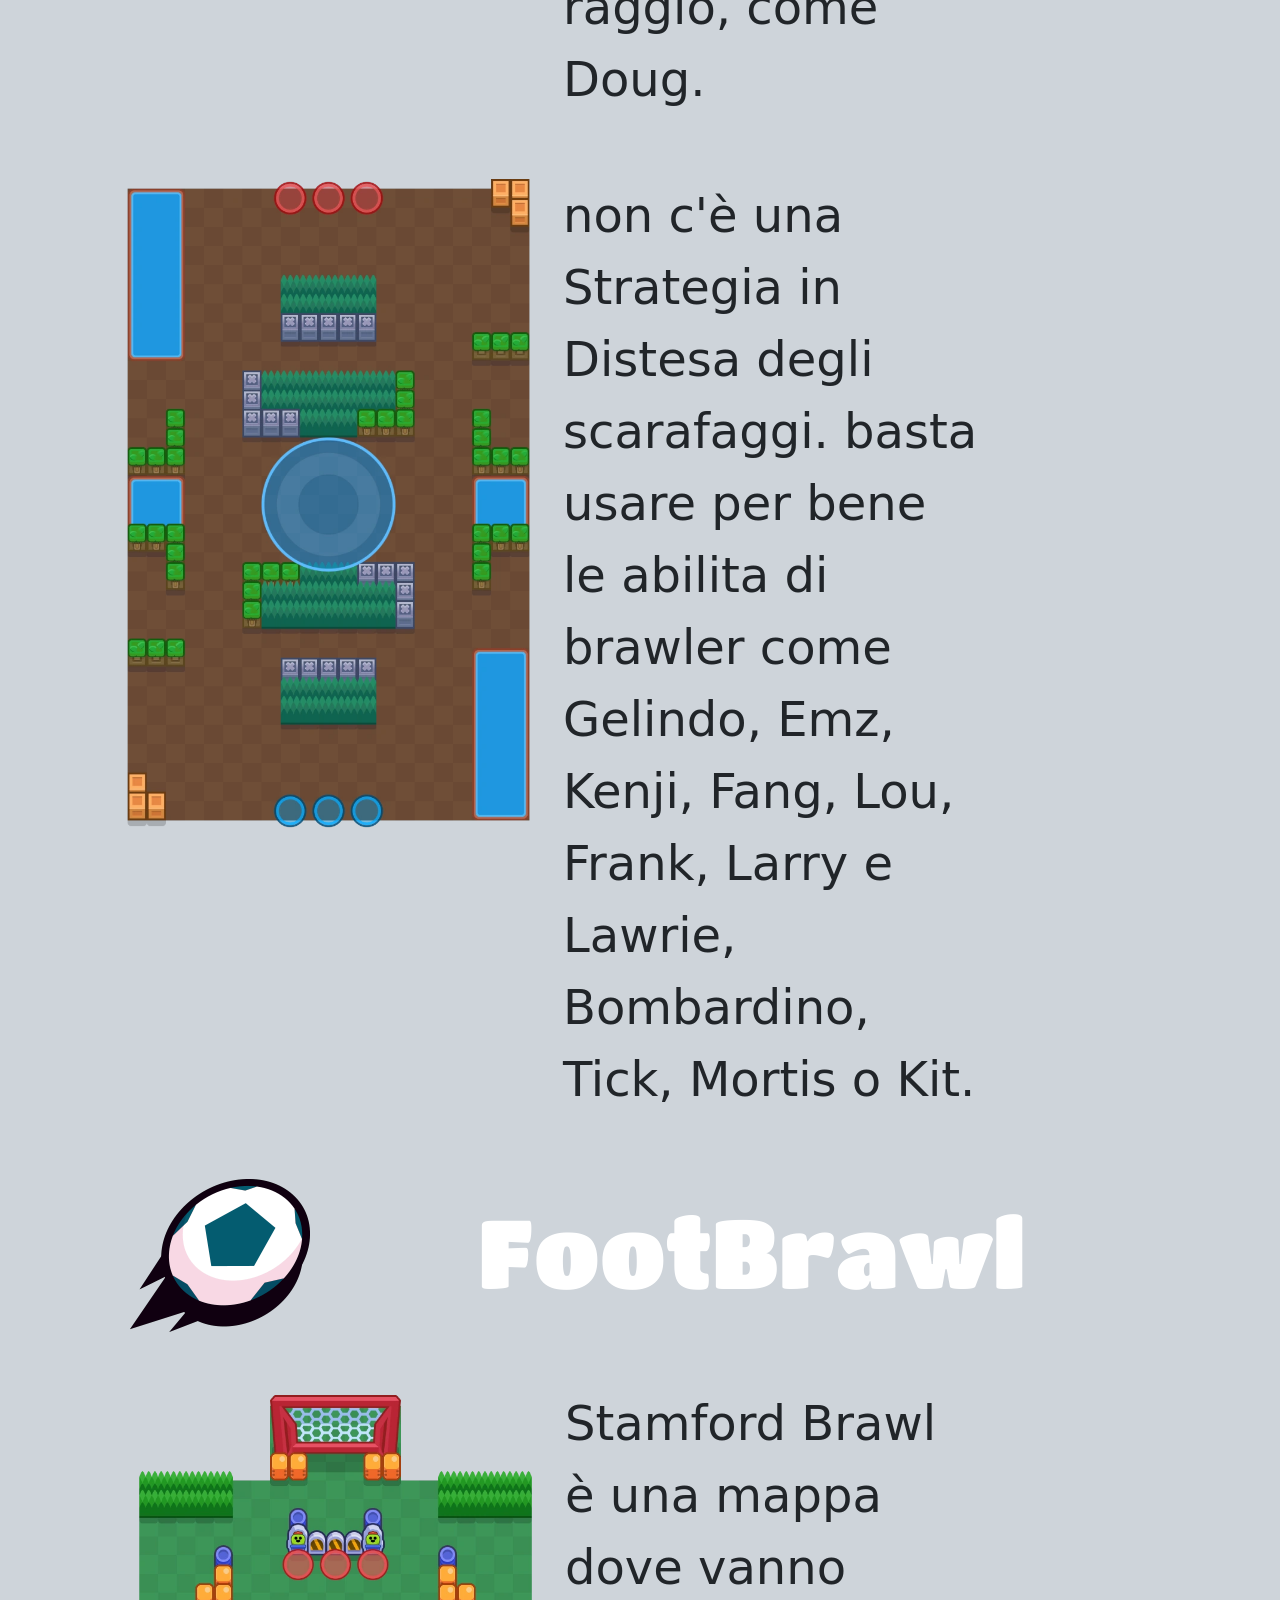
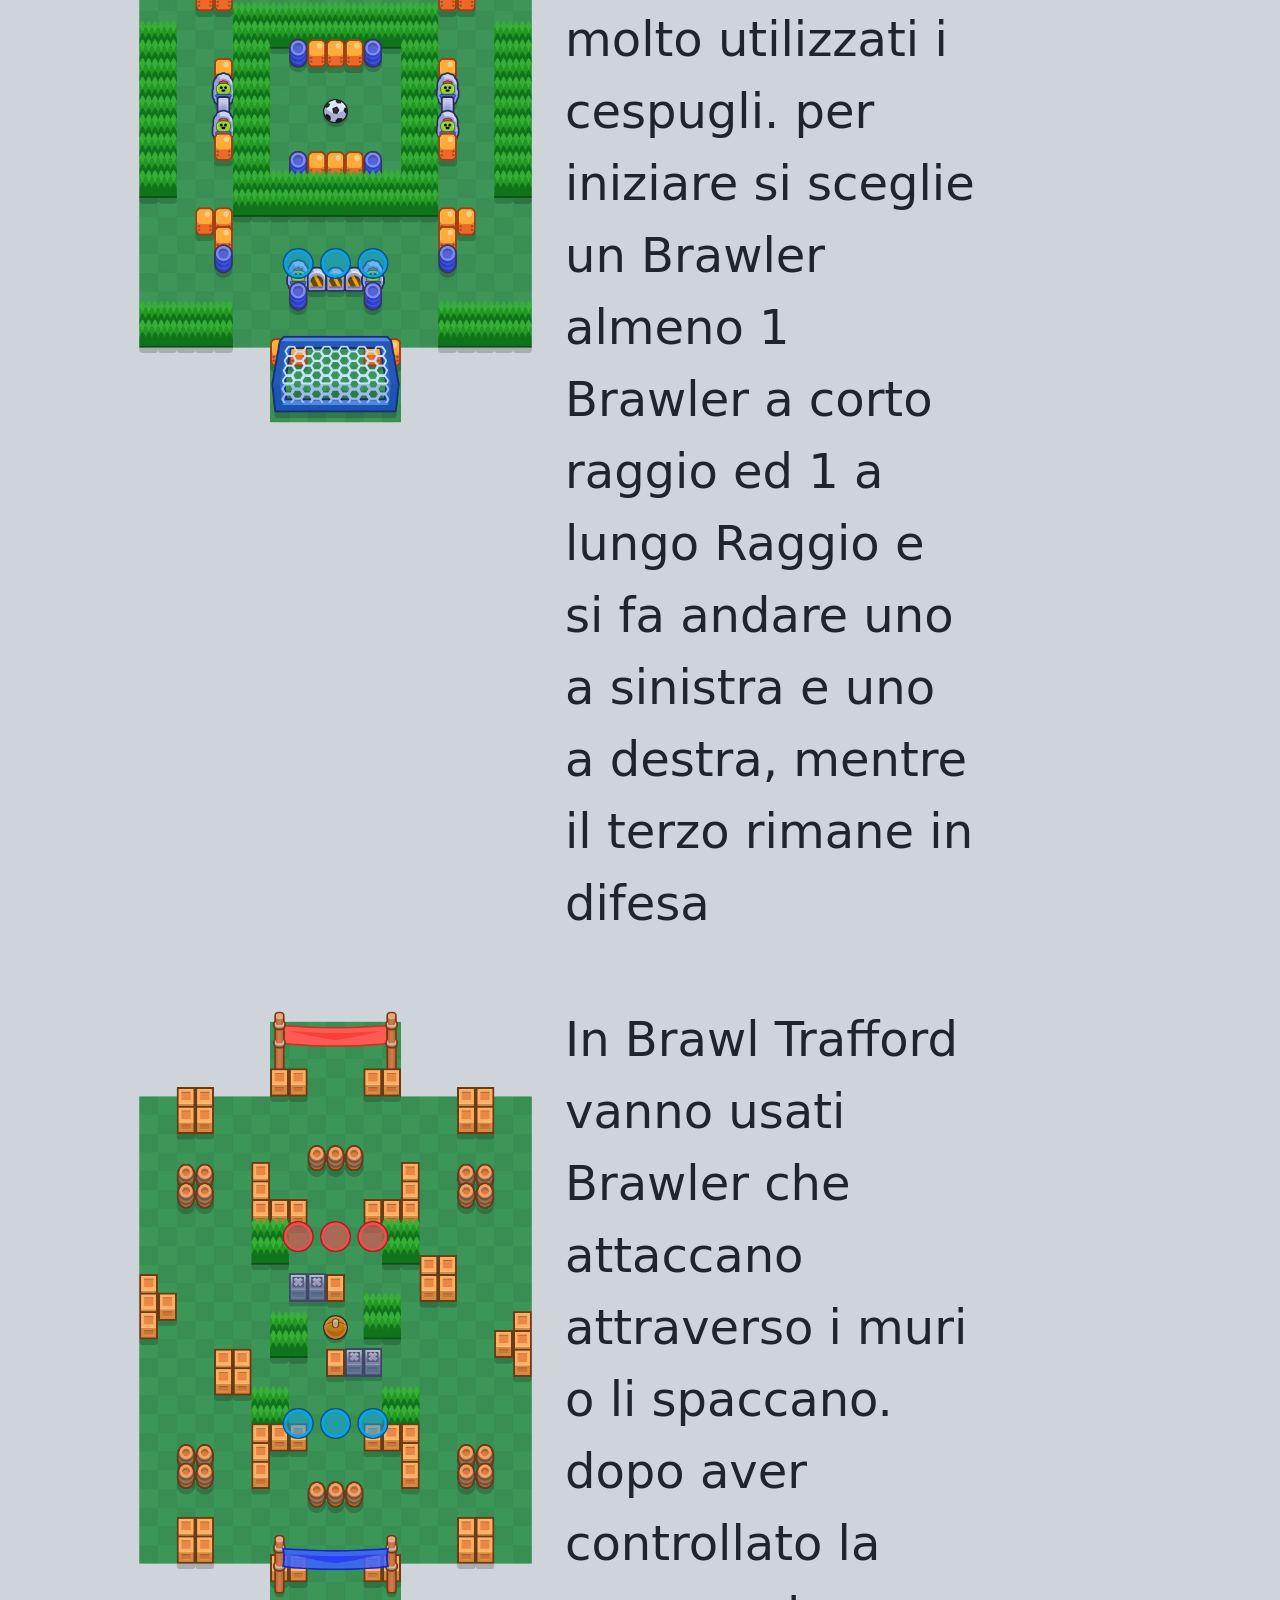
<file: Pages/Galleria.html>
<!DOCTYPE html>
<html lang="en">

<head>
    <meta charset="UTF-8">
    <meta name="viewport" content="width=device-width, initial-scale=1.0">
    <link href="https://cdn.jsdelivr.net/npm/bootstrap@5.3.8/dist/css/bootstrap.min.css" rel="stylesheet"
        integrity="sha384-sRIl4kxILFvY47J16cr9ZwB07vP4J8+LH7qKQnuqkuIAvNWLzeN8tE5YBujZqJLB" crossorigin="anonymous">
    <script src="https://cdn.jsdelivr.net/npm/bootstrap@5.3.8/dist/js/bootstrap.bundle.min.js"
        integrity="sha384-FKyoEForCGlyvwx9Hj09JcYn3nv7wiPVlz7YYwJrWVcXK/BmnVDxM+D2scQbITxI"
        crossorigin="anonymous"></script>
    <link rel="stylesheet" href="/CSS/Styles.css">
    <title>Progetto Finale Basso</title>
</head>

<body class="bg-dark-subtle">

    <nav class="navbar navbar-expand-lg bg-warning bg-gradient sticky-top">
        <div class="container-fluid">
            <a class="navbar-brand" href="#" id="brtext">Brawl Guide</a>
            <button class="navbar-toggler" type="button" data-bs-toggle="collapse" data-bs-target="#navbarNav"
                aria-controls="navbarNav" aria-expanded="false" aria-label="Toggle navigation">
                <span class="navbar-toggler-icon"></span>
            </button>
            <div class="collapse navbar-collapse" id="navbarNav">
                <ul class="navbar-nav">
                    <li class="nav-item">
                        <a class="nav-link active" aria-current="page" href="../index.html">Home</a>
                    </li>
                    <li class="nav-item">
                        <a class="nav-link" href="https://event.supercell.com/brawlstars/it/leaderboard/emea"
                            target="_blank">Classifica attuale ufficiale</a>
                    </li>
                </ul>
            </div>
        </div>
    </nav>

<p class="grtext text-center my-5">
    Galleria Mappe e Brawler in meta
</p>

<div class="container align-items-center">
    <div class="row my-5">
        <div class="col-4">
            <img src="../images/Arraffagemme.webp" class="img-fluid">
        </div>
        <div class="col-4">
            <p class="arraf modnom">
                Arraffagemme
            </p>
        </div>
    </div>
    <div class="row">
        <div class="col-5">
            <img src="../images/Gem_Fort-Map.webp" class="img-fluid">
        </div>
        <div class="col-5 fs-2">
            <p class="resptext">
                Fortino delle gemme è una mappa di Arraffagemme dove si tende ad usare brawler control o a medio raggio, come Doug, Bo ed Emz. prendere il centro il prima possibile è fondamentale
            </p>
        </div>
    </div>


    <div class="row my-5">
        <div class="col-5">
            <img src="../images/Hard_Rock_Mine-Map.webp" class="img-fluid">
        </div>
        <div class="col-5 fs-2">
            <p class="resptext">
                Miniera Rocciadura è una mappa che premia i brawler a lungo raggio o Damage Dealer da Cespuglio come Doug, Stecca, Bibi, R-T e Frank. la tattica è controllare il centro con 2 Brawler ed entrare nelle retrovie avverarie con il 3 Brawler.
            </p>
        </div>
    </div>


    <div class="row my-5">
        <div class="col-5">
            <img src="../images/Double_Swoosh-Map (1).webp" class="img-fluid">
        </div>
        <div class="col-5 fs-2">
            <p class="resptext">
                in Arco Doppio possono essere usati brawler opposti, come Ambra e Rosa che danno fastidio a chi sta negli cespugli, sia brawler che vengono avvantaggi dai cespugli come Doug e Cordelius.
            </p>
        </div>
    </div>


    <div class="row my-5">
        <div class="col-5">
            <img src="../images/Undermine-Map.webp" class="img-fluid">
        </div>
        <div class="col-5 fs-2">
            <p class="resptext">
                Miniera Minacciosa fatta per brawler principalmente a lungo raggio. per vincere basta avere brawler che scacciano dai cespugli e colpiscono da più lontano di quelli degli avversari.
            </p>
        </div>
    </div>

<div class="container align-items-center">
    <div class="row my-5">
        <div class="col-4">
            <img src="../images/icon_knockedout.png" class="img-fluid">
        </div>
        <div class="col-4">
            <p class="ko modnom">
                KO
            </p>
        </div>
    </div>
    <div class="row">
        <div class="col-5">
            <img src="../images/New_Horizons-Map.webp" class="img-fluid">
        </div>
        <div class="col-5 fs-2">
            <p class="resptext">
                Nuovi Orizzonti, essendo una mappa di KO, va giocata con brawler che fanno principalmente solo danno e assicurato. Squeak, Najia, Star Nova e Gus sono consigliati, bastera spingere gli avversari alla loro base.
            </p>
        </div>
    </div>


    <div class="row my-5">
        <div class="col-5">
            <img src="../images/Flowing_Springs-Map.webp" class="img-fluid">
        </div>
        <div class="col-5 fs-2">
            <p class="resptext">
                In sorgente di confine non c'è una vera e propria strategia. Brawler che fanno danno come Angelo e giocare al meglio possibile.
            </p>
        </div>
    </div>


    <div class="row my-5">
        <div class="col-5">
            <img src="../images/Out_in_the_Open-Map.webp" class="img-fluid">
        </div>
        <div class="col-5 fs-2">
            <p class="resptext">
                Alla luce del sole è una mappa principalmente giocata con brawler che assaltano, ad esempio Bonnie, Star Nova e Mico. Brock è consigliato per spaccare i muri.
            </p>
        </div>
    </div>


    <div class="row my-5">
        <div class="col-5">
            <img src="../images/BelleRock-Map.webp" class="img-fluid">
        </div>
        <div class="col-5 fs-2">
            <p class="resptext">
                Rupe di Belle è una mappa davvero particolare e strategica: di solito qui si perde al draft. servono brawler molto difensivi e thrower.
            </p>
        </div>
    </div>


    <div class="container align-items-center">
    <div class="row my-5">
        <div class="col-4">
            <img src="../images/Rapina.webp" class="img-fluid">
        </div>
        <div class="col-4">
            <p class="rap modnom">
                Rapina
            </p>
        </div>
    </div>
    <div class="row">
        <div class="col-5">
            <img src="../images/Bridge_Too_Far-Map.webp" class="img-fluid">
        </div>
        <div class="col-5 fs-2">
            <p class="resptext2">
                PONTE<br>in tutte le mappe di Rapina la Strategia è la stessa quindi le altre 2 mappe verranno lasciate vuote. usare Chuck se si è primi e bannarlo se si è secondi. se Chuck è bannato dovrà essere sostituito con brawler offensivi come Melodie, Stecca e Colette. se per qualche disgrazia Chuck è nelle mani degli avversari, Cordelius è l'unica possibilità per counterarlo.
            </p>
        </div>
    </div>


    <div class="row my-5">
        <div class="col-5">
            <img src="../images/Kaboom_Canyon-Map.webp" class="img-fluid">
        </div>
        <div class="col-5 fs-2">
            <p class="resptext">
                CANYON BUM BUM
            </p>
        </div>
    </div>


    <div class="row my-5">
        <div class="col-5">
            <img src="../images/Safe_Zone-Map.webp" class="img-fluid">
        </div>
        <div class="col-5 fs-2">
            <p class="resptext">
                SANTUARIO
            </p>
        </div>
    </div>


        <div class="container align-items-center">
    <div class="row my-5">
        <div class="col-4">
            <img src="../images/Hot_Zone.png" class="img-fluid">
        </div>
        <div class="col-4">
            <p class="hotz modnom">
                Dominio
            </p>
        </div>
    </div>
    <div class="row">
        <div class="col-5">
            <img src="../images/Ring_of_Fire-Map.webp" class="img-fluid">
        </div>
        <div class="col-5 fs-2">
            <p class="resptext">
                In ring di Fuoco bisogna mandare indietro ogni brawler nemico ed infiltrarsi nel cespuglio a sinistra. Bibi, Meg, Emz, Mortis, Tick, Damian e Lou sono i migliori in questo.
            </p>
        </div>
    </div>


    <div class="row my-5">
        <div class="col-5">
            <img src="../images/Open_Business-Map.webp" class="img-fluid">
        </div>
        <div class="col-5 fs-2">
            <p class="resptext">
                La mia strategia vincente in Campo Aperto è quella di far usare 2 brawler a medio o lungo raggio come Bo, Emz e Piper ai tuoi alleati ed usare un damage dealer a corto raggio, come Doug.
            </p>
        </div>
    </div>


    <div class="row my-5">
        <div class="col-5">
            <img src="../images/Dueling_Beetles-Map.webp" class="img-fluid">
        </div>
        <div class="col-5 fs-2">
            <p class="resptext">
                non c'è una Strategia in Distesa degli scarafaggi. basta usare per bene le abilita di brawler come Gelindo, Emz, Kenji, Fang, Lou, Frank, Larry e Lawrie, Bombardino, Tick, Mortis o Kit.
            </p>
        </div>
    </div>




            <div class="container align-items-center">
    <div class="row my-5">
        <div class="col-4">
            <img src="../images/Brawl_Ball.webp" class="img-fluid">
        </div>
        <div class="col-4">
            <p class="fb modnom">
                FootBrawl
            </p>
        </div>
    </div>
    <div class="row">
        <div class="col-5">
            <img src="../images/Center_Stage-Map.webp" class="img-fluid">
        </div>
        <div class="col-5 fs-2">
            <p class="resptext">
                Stamford Brawl è una mappa dove vanno molto utilizzati i cespugli. per iniziare si sceglie un Brawler almeno 1 Brawler a corto raggio ed 1 a lungo Raggio e si fa andare uno a sinistra e uno a destra, mentre il terzo rimane in difesa
            </p>
        </div>
    </div>


    <div class="row my-5">
        <div class="col-5">
            <img src="../images/Triple_Dribble-Map.webp" class="img-fluid">
        </div>
        <div class="col-5 fs-2">
            <p class="resptext">
                In Brawl Trafford vanno usati Brawler che attaccano attraverso i muri o li spaccano. dopo aver controllato la mappa, si controllera la partita.
            </p>
        </div>
    </div>


    <div class="row my-5">
        <div class="col-5">
            <img src="../images/Sneaky_Fields-Map.webp" class="img-fluid">
        </div>
        <div class="col-5 fs-2">
            <p class="resptext">
                nel Campetto Incolto vanno molto brawler a corto raggio ed è consiglito metterne uno prendere provvedimenti difensivi: Doug, Shelly, Bull, Bibi, Fang e Damian.
            </p>
        </div>
    </div>

    <div class="row my-5">
        <div class="col-5">
            <img src="../images/Pinball_Dreams-Map.webp" class="img-fluid">
        </div>
        <div class="col-5 fs-2">
            <p class="resptext">
                in Brawlcanã importa solo chi spacca i muri. che sia Brock o Frank, sono tutti consigliati.
            </p>
        </div>
    </div>

    
</body>
</html>
</file>
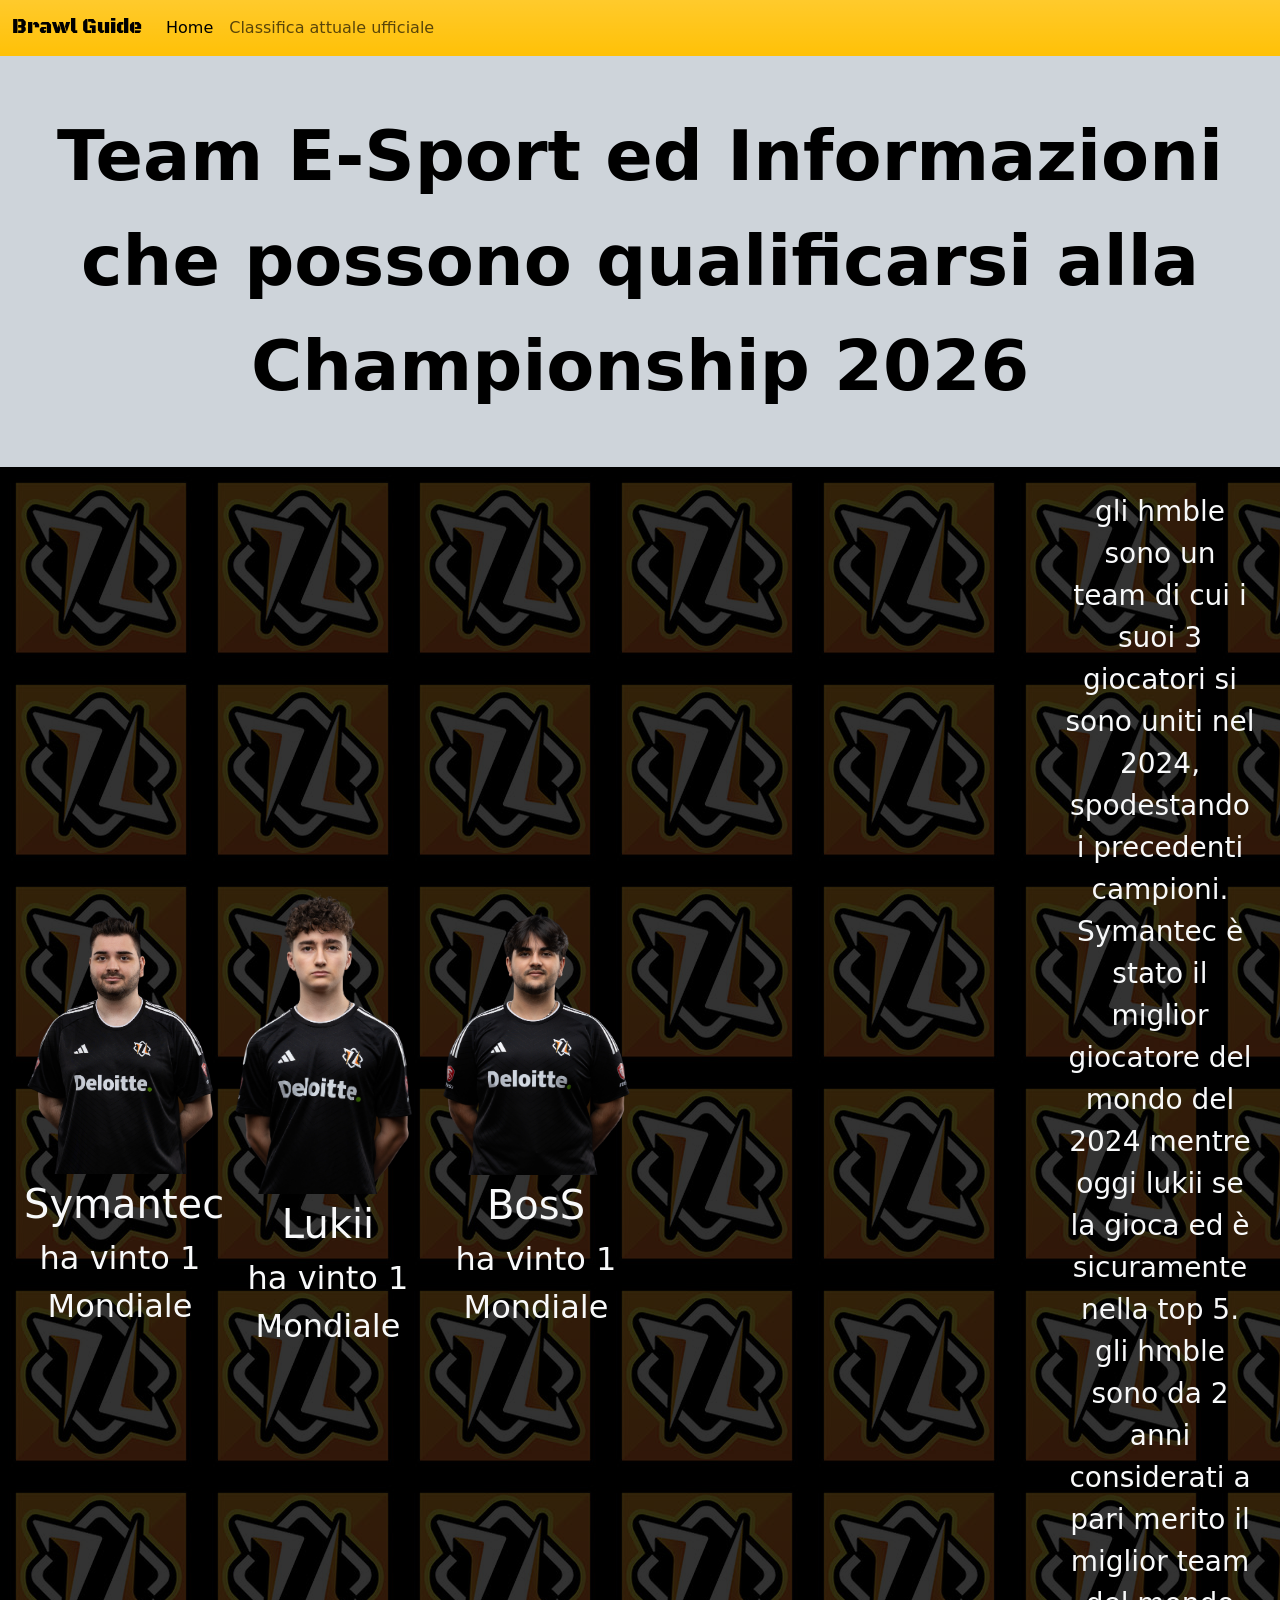
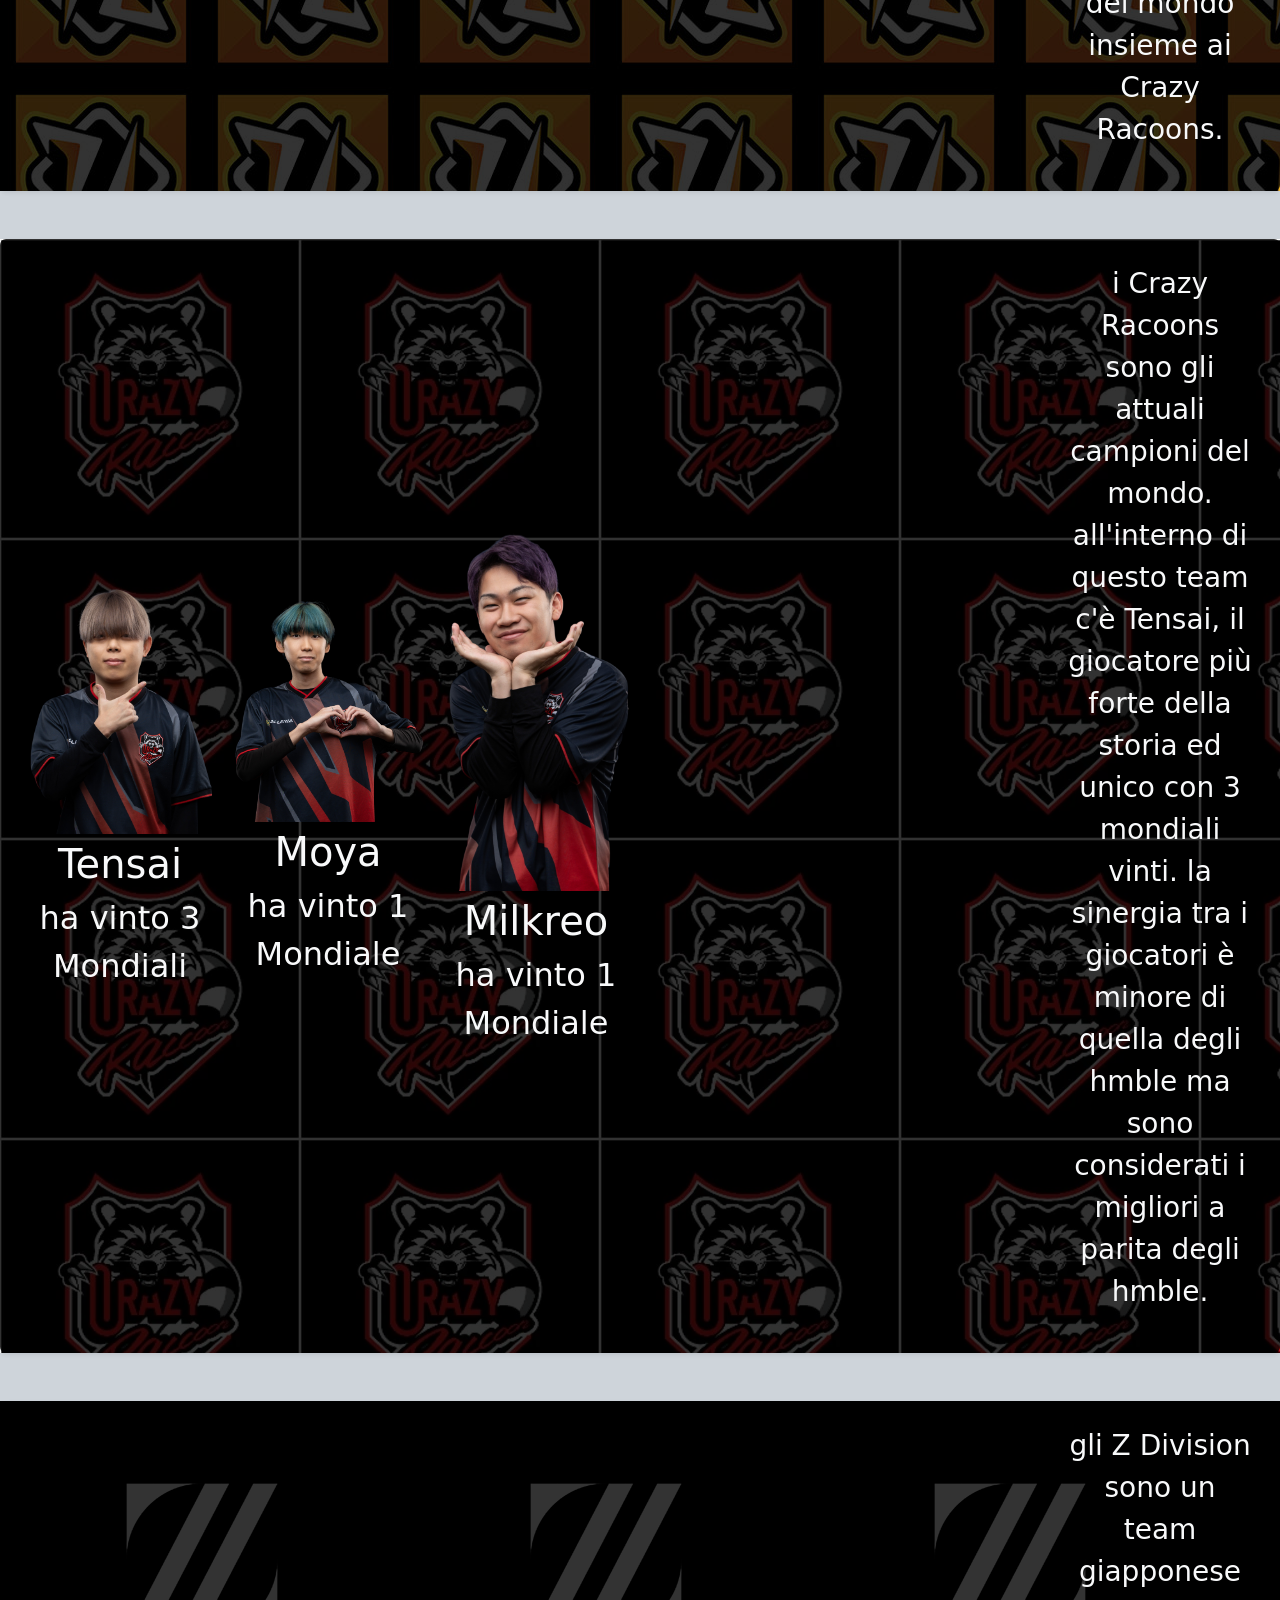
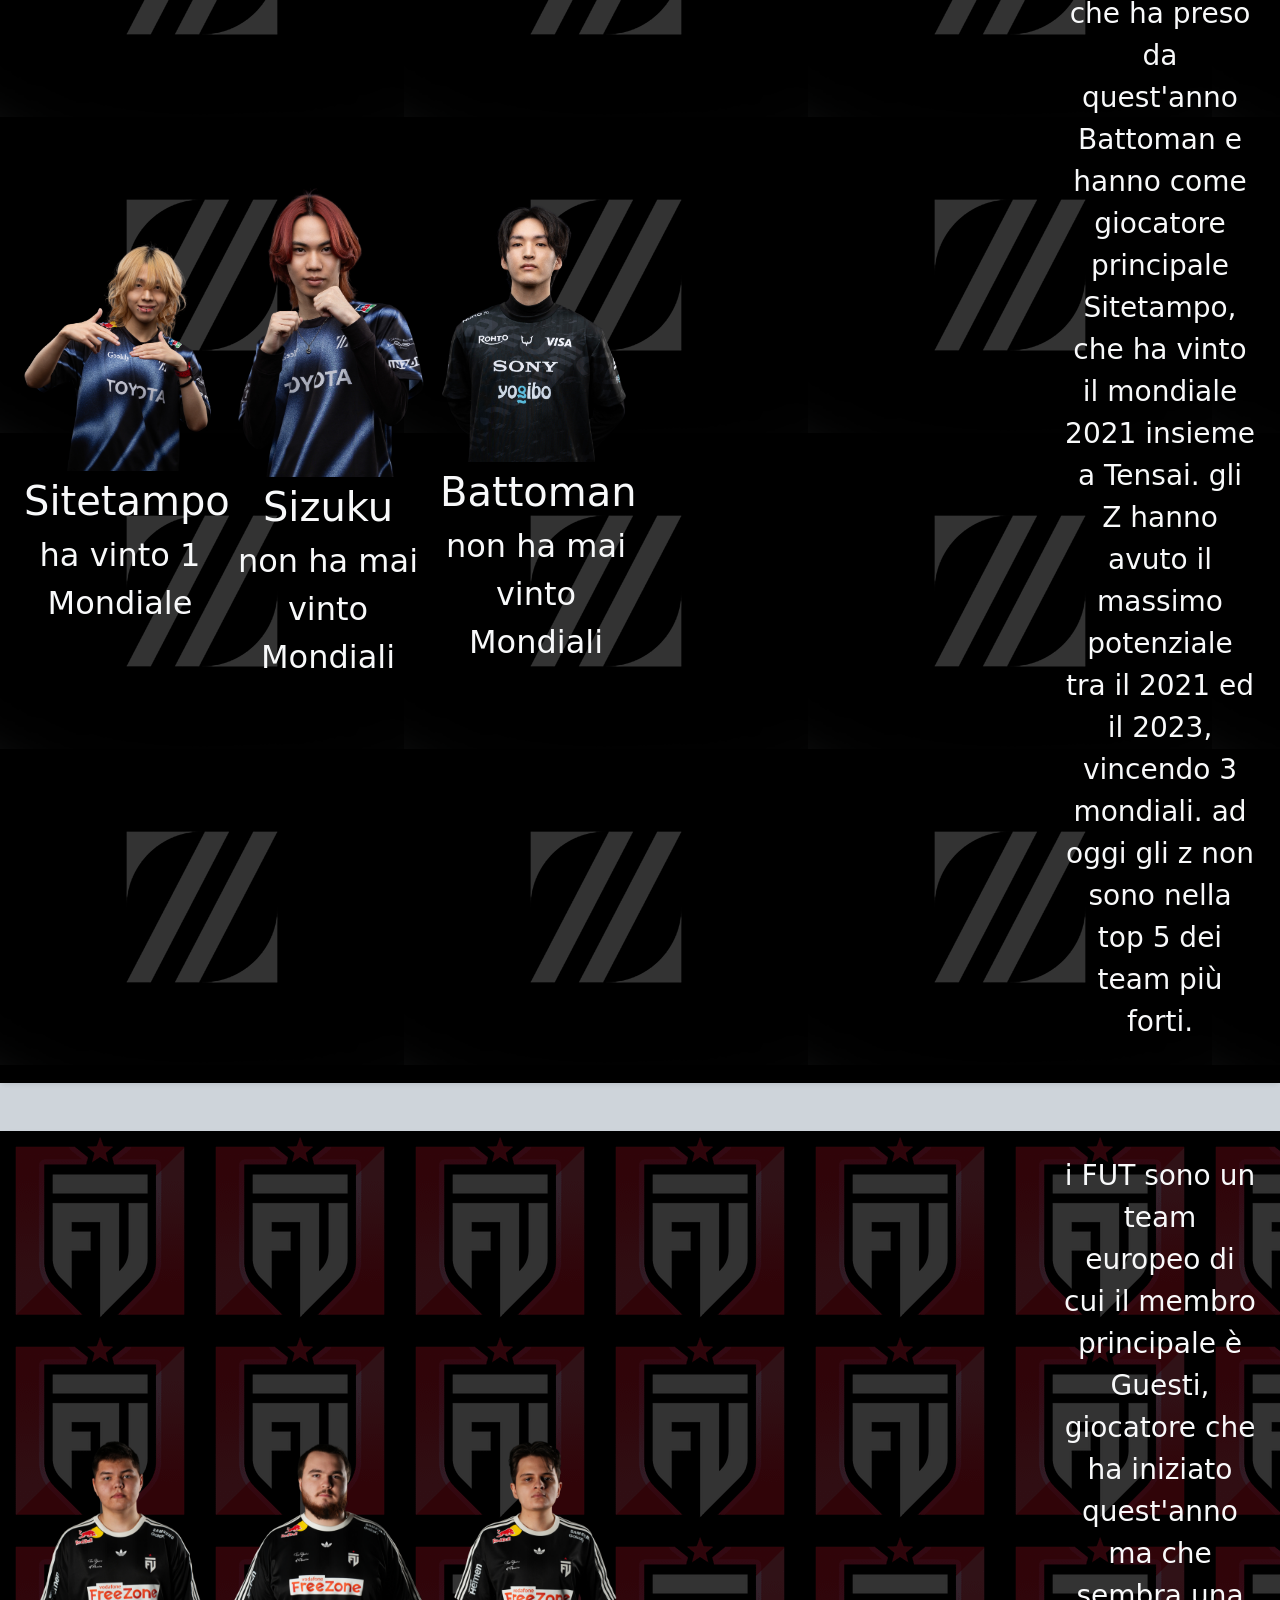
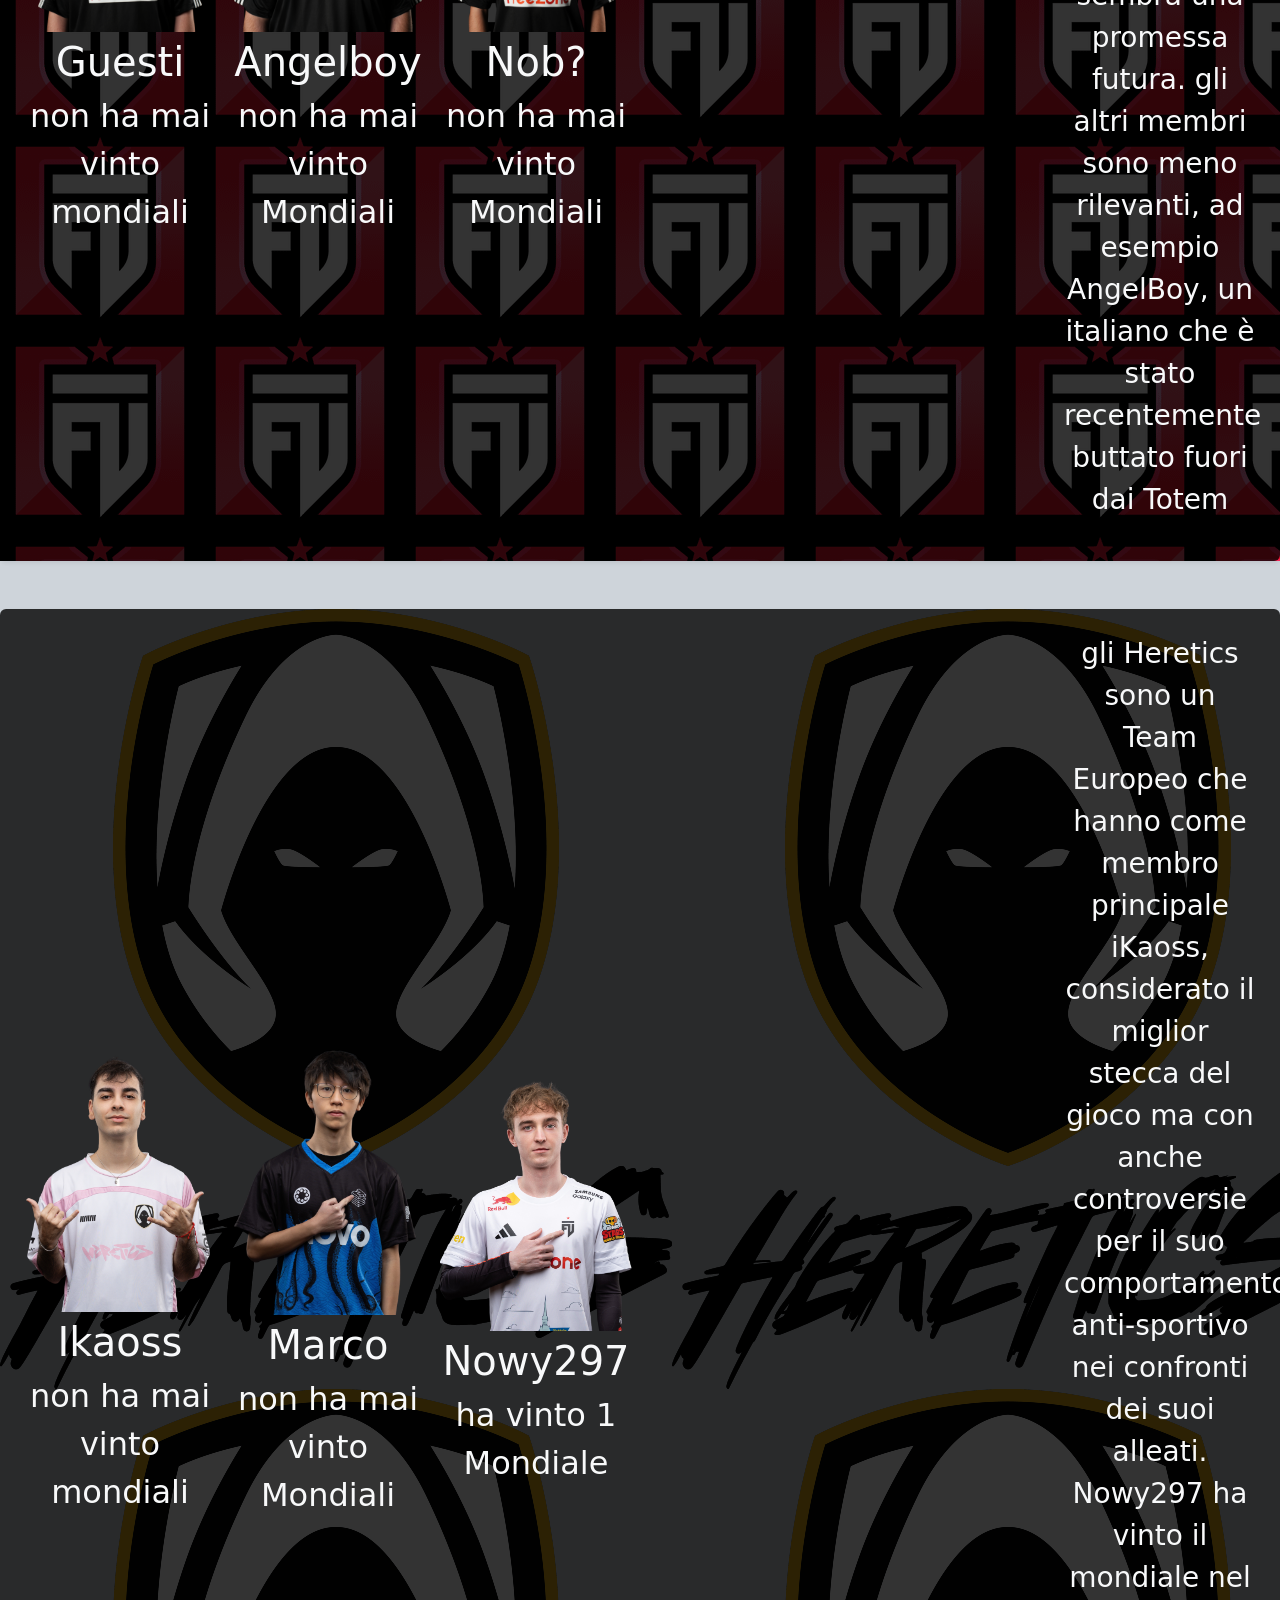
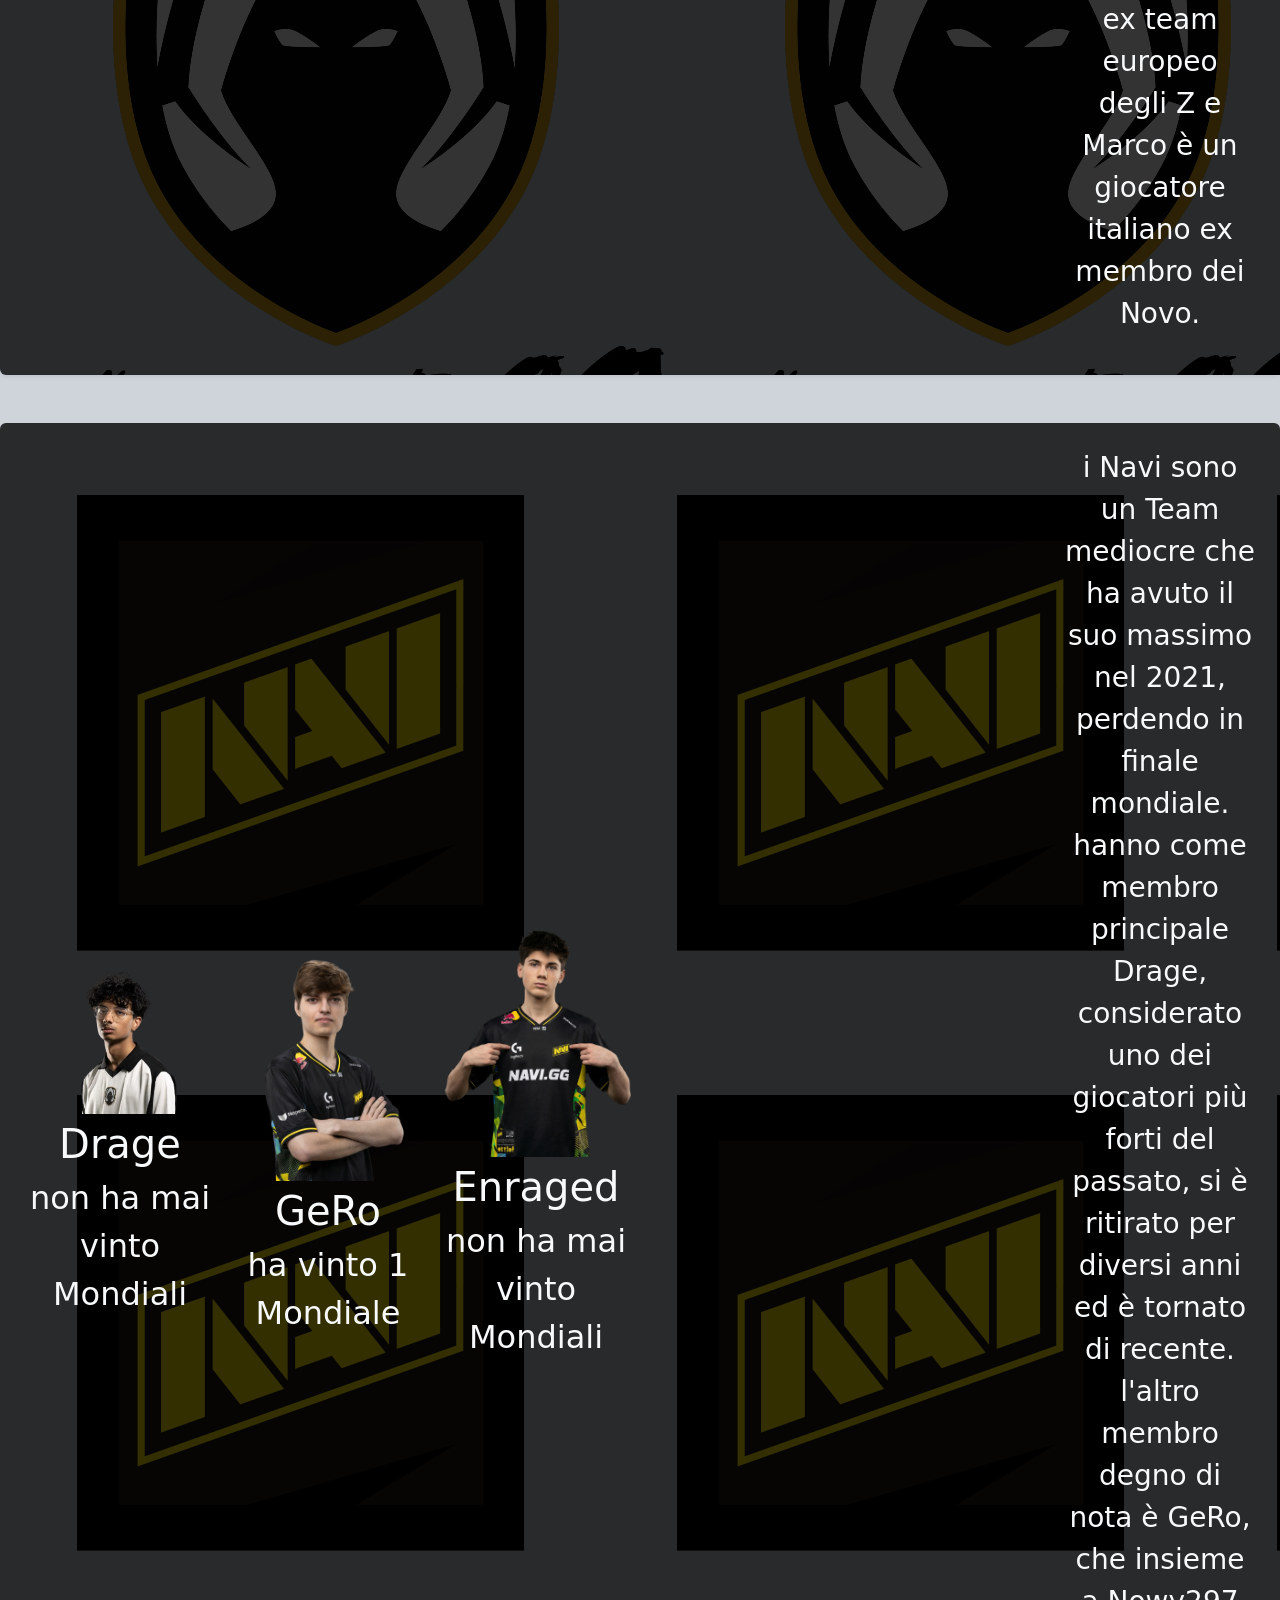
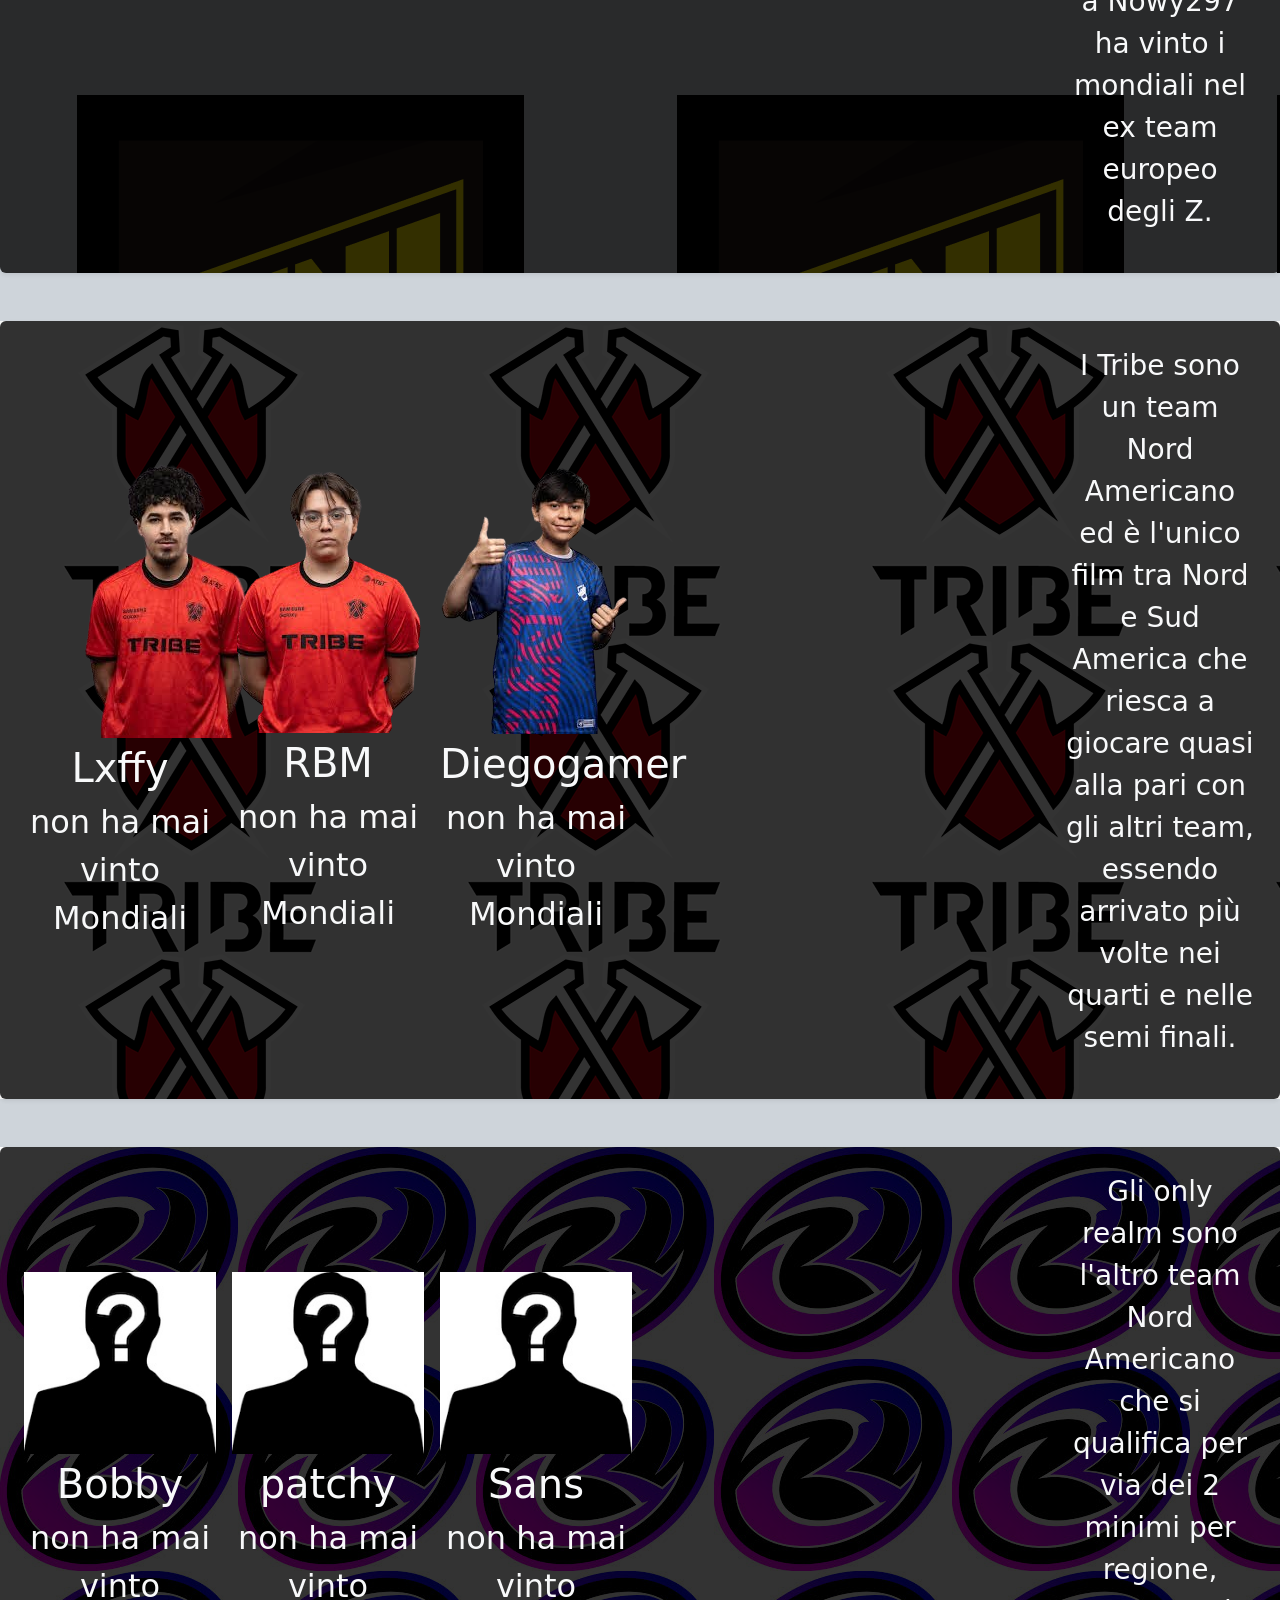
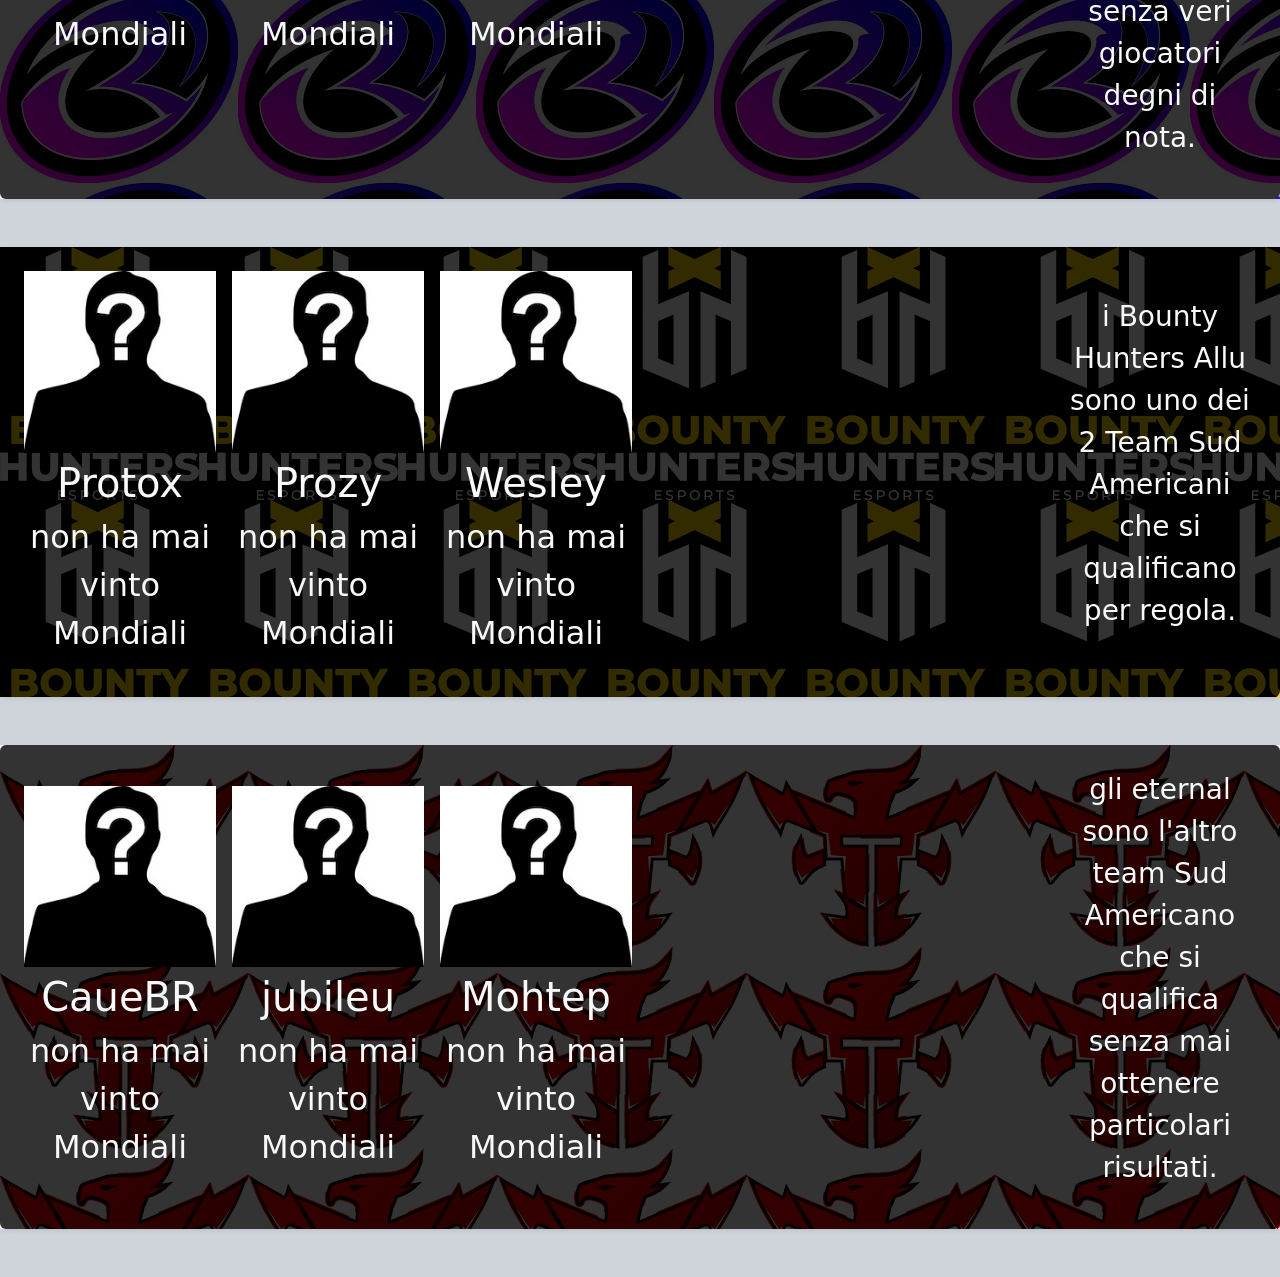
<file: Pages/Squadre.html>
<!DOCTYPE html>
<html lang="en">
<head>
    <meta charset="UTF-8">
    <meta name="viewport" content="width=device-width, initial-scale=1.0">
    <link href="https://cdn.jsdelivr.net/npm/bootstrap@5.3.8/dist/css/bootstrap.min.css" rel="stylesheet" integrity="sha384-sRIl4kxILFvY47J16cr9ZwB07vP4J8+LH7qKQnuqkuIAvNWLzeN8tE5YBujZqJLB" crossorigin="anonymous">
    <script src="https://cdn.jsdelivr.net/npm/bootstrap@5.3.8/dist/js/bootstrap.bundle.min.js" integrity="sha384-FKyoEForCGlyvwx9Hj09JcYn3nv7wiPVlz7YYwJrWVcXK/BmnVDxM+D2scQbITxI" crossorigin="anonymous"></script>
    <link rel="stylesheet" href="/CSS/Styles.css">
    <title>Progetto Finale Basso</title>
</head>
<body class="bg-dark-subtle">

<nav class="navbar navbar-expand-lg bg-warning bg-gradient sticky-top">
  <div class="container-fluid">
    <a class="navbar-brand" href="#" id="brtext">Brawl Guide</a>
    <button class="navbar-toggler" type="button" data-bs-toggle="collapse" data-bs-target="#navbarNav" aria-controls="navbarNav" aria-expanded="false" aria-label="Toggle navigation">
      <span class="navbar-toggler-icon"></span>
    </button>
    <div class="collapse navbar-collapse" id="navbarNav">
      <ul class="navbar-nav">
        <li class="nav-item">
          <a class="nav-link active" aria-current="page" href="../index.html">Home</a>
        </li>
        <li class="nav-item">
          <a class="nav-link" href="https://event.supercell.com/brawlstars/it/leaderboard/emea" target="_blank">Classifica attuale ufficiale</a>
        </li>
      </ul>
    </div>
  </div>
</nav>


<p class="grtext text-center my-5">Team E-Sport ed Informazioni che possono qualificarsi alla Championship 2026</p>

<div class="hmblbg">
  <div class="d-flex p-3 align-items-center rounded shadow-sm my-5 flex-column flex-lg-row bgplayers">
    <div class="col-md-2 col-10 p-2">
      <img src="../images/HMB_Symantec.png" class="img-fluid">
      <p class="fs-1 text-light text-center">Symantec<br><span class="fs-2 d-none d-md-block">ha vinto 1 Mondiale</span>
      </p>
    </div>
    <div class="col-md-2 col-10 p-2">
      <img src="../images/HMB_Lukii.png" class="img-fluid">
      <p class="fs-1 text-light text-center">Lukii<br><span class="fs-2 d-none d-md-block">ha vinto 1 Mondiale</span>
      </p>
    </div>
    <div class="col-md-2 col-10 p-2">
      <img src="../images/HMB_BosS.png" class="img-fluid">
      <p class="fs-1 text-light text-center">BosS<br><span class="fs-2 d-none d-md-block">ha vinto 1 Mondiale</span>
      </p>
    </div>
    <div class="col-md-2 col-10 ms-auto p-2">
      <p class="fs-3 text-light text-center">gli hmble sono un team di cui i suoi 3 giocatori si sono uniti nel 2024, spodestando i precedenti campioni. Symantec è stato il miglior giocatore del mondo del 2024 mentre oggi lukii se la gioca ed è sicuramente nella top 5. gli hmble sono da 2 anni considerati a pari merito il miglior team del mondo insieme ai Crazy Racoons.</p>
    </div>
  </div>
</div>

<div class="crbg">
  <div class="d-flex p-3 align-items-center rounded shadow-sm my-5 flex-column flex-lg-row bgplayers">
    <div class="col-md-2 col-10 p-2">
      <img src="../images/CR_Tensai.png" class="img-fluid">
      <p class="fs-1 text-light text-center">Tensai<br><span class="fs-2 d-none d-md-block">ha vinto 3 Mondiali</span>
      </p>
    </div>
    <div class="col-md-2 col-10 p-2">
      <img src="../images/CR_Moya.png" class="img-fluid">
      <p class="fs-1 text-light text-center">Moya<br><span class="fs-2 d-none d-md-block">ha vinto 1 Mondiale</span>
      </p>
    </div>
    <div class="col-md-2 col-10 p-2">
      <img src="../images/CR_Milkreo.png" class="img-fluid">
      <p class="fs-1 text-light text-center">Milkreo<br><span class="fs-2 d-none d-md-block">ha vinto 1 Mondiale</span>
      </p>
    </div>
    <div class="col-md-2 col-10 ms-auto p-2">
      <p class="fs-3 text-light text-center">i Crazy Racoons sono gli attuali campioni del mondo. all'interno di questo team c'è Tensai, il giocatore più forte della storia ed unico con 3 mondiali vinti. la sinergia tra i giocatori è minore di quella degli hmble ma sono considerati i migliori a parita degli hmble.</p>
    </div>
  </div>
</div>


<div class="zbg">
  <div class="d-flex p-3 align-items-center rounded shadow-sm my-5 flex-column flex-lg-row bgplayers">
    <div class="col-md-2 col-10 p-2">
      <img src="../images/Z_Sitetampo.png" class="img-fluid">
      <p class="fs-1 text-light text-center">Sitetampo<br><span class="fs-2 d-none d-md-block">ha vinto 1 Mondiale</span>
      </p>
    </div>
    <div class="col-md-2 col-10 p-2">
      <img src="../images/Z_Sizuku.png" class="img-fluid">
      <p class="fs-1 text-light text-center">Sizuku<br><span class="fs-2 d-none d-md-block">non ha mai vinto Mondiali</span>
      </p>
    </div>
    <div class="col-md-2 col-10 p-2">
      <img src="../images/Z_Battoman.png" class="img-fluid">
      <p class="fs-1 text-light text-center">Battoman<br><span class="fs-2 d-none d-md-block">non ha mai vinto Mondiali</span>
      </p>
    </div>
    <div class="col-md-2 col-10 ms-auto p-2">
      <p class="fs-3 text-light text-center">gli Z Division sono un team giapponese che ha preso da quest'anno Battoman e hanno come giocatore principale Sitetampo, che ha vinto il mondiale 2021 insieme a Tensai. gli Z hanno avuto il massimo potenziale tra il 2021 ed il 2023, vincendo 3 mondiali. ad oggi gli z non sono nella top 5 dei team più forti.</p>
    </div>
  </div>
</div>

<div class="futbg">
  <div class="d-flex p-3 align-items-center rounded shadow-sm my-5 flex-column flex-lg-row bgplayers">
    <div class="col-md-2 col-10 p-2">
      <img src="../images/FUT_Guesti.png" class="img-fluid">
      <p class="fs-1 text-light text-center">Guesti<br><span class="fs-2 d-none d-md-block">non ha mai vinto mondiali</span>
      </p>
    </div>
    <div class="col-md-2 col-10 p-2">
      <img src="../images/FUT_Angelboy.png" class="img-fluid">
      <p class="fs-1 text-light text-center">Angelboy<br><span class="fs-2 d-none d-md-block">non ha mai vinto Mondiali</span>
      </p>
    </div>
    <div class="col-md-2 col-10 p-2">
      <img src="../images/FUT_Nob.png" class="img-fluid">
      <p class="fs-1 text-light text-center">Nob?<br><span class="fs-2 d-none d-md-block">non ha mai vinto Mondiali</span>
      </p>
    </div>
    <d\\iv class="col-md-2 col-10 ms-auto p-2">
      <p class="fs-3 text-light text-center">i FUT sono un team europeo di cui il membro principale è Guesti, giocatore che ha iniziato quest'anno ma che sembra una promessa futura. gli altri membri sono meno rilevanti, ad esempio AngelBoy, un italiano che è stato recentemente buttato fuori dai Totem</p>
    </div>
  </div>
</div>

<div class="hbg">
  <div class="d-flex p-3 align-items-center rounded shadow-sm my-5 flex-column flex-lg-row bgplayers">
    <div class="col-md-2 col-10 p-2">
      <img src="../images/TH_iKaoss.png" class="img-fluid">
      <p class="fs-1 text-light text-center">Ikaoss<br><span class="fs-2 d-none d-md-block">non ha mai vinto mondiali</span>
      </p>
    </div>
    <div class="col-md-2 col-10 p-2">
      <img src="../images/TH_Marco.png" class="img-fluid">
      <p class="fs-1 text-light text-center">Marco<br><span class="fs-2 d-none d-md-block">non ha mai vinto Mondiali</span>
      </p>
    </div>
    <div class="col-md-2 col-10 p-2">
      <img src="../images/TH_Nowy.png" class="img-fluid">
      <p class="fs-1 text-light text-center">Nowy297<br><span class="fs-2 d-none d-md-block">ha vinto 1 Mondiale</span>
      </p>
    </div>
    <div class="col-md-2 col-10 ms-auto p-2">
      <p class="fs-3 text-light text-center">gli Heretics sono un Team Europeo che hanno come membro principale iKaoss, considerato il miglior stecca del gioco ma con anche controversie per il suo comportamento anti-sportivo nei confronti dei suoi alleati. Nowy297 ha vinto il mondiale nel ex team europeo degli Z e Marco è un giocatore italiano ex membro dei Novo.</p>
    </div>
  </div>
</div>

<div class="navibg">
  <div class="d-flex p-3 align-items-center rounded shadow-sm my-5 flex-column flex-lg-row bgplayers">
    <div class="col-md-2 col-10 p-2">
      <img src="../images/Navi_Drage.png" class="img-fluid">
      <p class="fs-1 text-light text-center">Drage<br><span class="fs-2 d-none d-md-block">non ha mai vinto Mondiali</span>
      </p>
    </div>
    <div class="col-md-2 col-10 p-2">
      <img src="../images/NAVI_GeRo.png" class="img-fluid">
      <p class="fs-1 text-light text-center">GeRo<br><span class="fs-2 d-none d-md-block">ha vinto 1 Mondiale</span>
      </p>
    </div>
    <div class="col-md-2 col-10 p-2">
      <img src="../images/NAVI_Enraged.png" class="img-fluid">
      <p class="fs-1 text-light text-center">Enraged<br><span class="fs-2 d-none d-md-block">non ha mai vinto Mondiali</span>
      </p>
    </div>
    <div class="col-md-2 col-10 ms-auto p-2">
      <p class="fs-3 text-light text-center">i Navi sono un Team mediocre che ha avuto il suo massimo nel 2021, perdendo in finale mondiale. hanno come membro principale Drage, considerato uno dei giocatori più forti del passato, si è ritirato per diversi anni ed è tornato di recente. l'altro membro degno di nota è GeRo, che insieme a Nowy297 ha vinto i mondiali nel ex team europeo degli Z.</p>
    </div>
  </div>
</div>

<div class="trbg">
  <div class="d-flex p-3 align-items-center rounded shadow-sm my-5 flex-column flex-lg-row bgplayers">
    <div class="col-md-2 col-10 p-2">
      <img src="../images/Tribe_lxffy.png" class="img-fluid lxf">
      <p class="fs-1 text-light text-center">Lxffy<br><span class="fs-2 d-none d-md-block">non ha mai vinto Mondiali</span>
      </p>
    </div>
    <div class="col-md-2 col-10 p-2">
      <img src="../images/Tribe_RBM.png" class="img-fluid lfx">
      <p class="fs-1 text-light text-center">RBM<br><span class="fs-2 d-none d-md-block">non ha mai vinto Mondiali</span>
      </p>
    </div>
    <div class="col-md-2 col-10 p-2">
      <img src="../images/tribe_diegogamer.png" class="img-fluid lfx">
      <p class="fs-1 text-light text-center">Diegogamer<br><span class="fs-2 d-none d-md-block">non ha mai vinto Mondiali</span>
      </p>
    </div>
    <div class="col-md-2 col-10 ms-auto p-2">
      <p class="fs-3 text-light text-center">I Tribe sono un team Nord Americano ed è l'unico film tra Nord e Sud America che riesca a giocare quasi alla pari con gli altri team, essendo arrivato più volte nei quarti e nelle semi finali.</p>
    </div>
  </div>
</div>

<div class="orbg">
  <div class="d-flex p-3 align-items-center rounded shadow-sm my-5 flex-column flex-lg-row bgplayers">
    <div class="col-md-2 col-10 p-2">
      <img src="../images/unk.jpg" class="img-fluid">
      <p class="fs-1 text-light text-center">Bobby<br><span class="fs-2 d-none d-md-block">non ha mai vinto Mondiali</span>
      </p>
    </div>
    <div class="col-md-2 col-10 p-2">
      <img src="../images/unk.jpg" class="img-fluid">
      <p class="fs-1 text-light text-center">patchy<br><span class="fs-2 d-none d-md-block">non ha mai vinto Mondiali</span>
      </p>
    </div>
    <div class="col-md-2 col-10 p-2">
      <img src="../images/unk.jpg" class="img-fluid">
      <p class="fs-1 text-light text-center">Sans<br><span class="fs-2 d-none d-md-block">non ha mai vinto Mondiali</span>
      </p>
    </div>
    <div class="col-md-2 col-10 ms-auto p-2">
      <p class="fs-3 text-light text-center">Gli only realm sono l'altro team Nord Americano che si qualifica per via dei 2 minimi per regione, senza veri giocatori degni di nota.</p>
    </div>
  </div>
</div>

<div class="bhabg">
  <div class="d-flex p-3 align-items-center rounded shadow-sm my-5 flex-column flex-lg-row bgplayers">
    <div class="col-md-2 col-10 p-2">
      <img src="../images/unk.jpg" class="img-fluid">
      <p class="fs-1 text-light text-center">Protox<br><span class="fs-2 d-none d-md-block">non ha mai vinto Mondiali</span>
      </p>
    </div>
    <div class="col-md-2 col-10 p-2">
      <img src="../images/unk.jpg" class="img-fluid">
      <p class="fs-1 text-light text-center">Prozy<br><span class="fs-2 d-none d-md-block">non ha mai vinto Mondiali</span>
      </p>
    </div>
    <div class="col-md-2 col-10 p-2">
      <img src="../images/unk.jpg" class="img-fluid">
      <p class="fs-1 text-light text-center">Wesley<br><span class="fs-2 d-none d-md-block">non ha mai vinto Mondiali</span>
      </p>
    </div>
    <div class="col-md-2 col-10 ms-auto p-2">
      <p class="fs-3 text-light text-center">i Bounty Hunters Allu sono uno dei 2 Team Sud Americani che si qualificano per regola.</p>
    </div>
  </div>
</div>

<div class="etbg">
  <div class="d-flex p-3 align-items-center rounded shadow-sm my-5 flex-column flex-lg-row bgplayers">
    <div class="col-md-2 col-10 p-2">
      <img src="../images/unk.jpg" class="img-fluid">
      <p class="fs-1 text-light text-center">CaueBR<br><span class="fs-2 d-none d-md-block">non ha mai vinto Mondiali</span>
      </p>
    </div>
    <div class="col-md-2 col-10 p-2">
      <img src="../images/unk.jpg" class="img-fluid">
      <p class="fs-1 text-light text-center">jubileu<br><span class="fs-2 d-none d-md-block">non ha mai vinto Mondiali</span>
      </p>
    </div>
    <div class="col-md-2 col-10 p-2">
      <img src="../images/unk.jpg" class="img-fluid">
      <p class="fs-1 text-light text-center">Mohtep<br><span class="fs-2 d-none d-md-block">non ha mai vinto Mondiali</span>
      </p>
    </div>
    <div class="col-md-2 col-10 ms-auto p-2">
      <p class="fs-3 text-light text-center">gli eternal sono l'altro team Sud Americano che si qualifica senza mai ottenere particolari risultati.</p>
    </div>
  </div>
</div>

</body>
</html>
</file>
<file: CSS/Styles.css>
@import url('https://fonts.googleapis.com/css2?family=Black+Ops+One&family=Titan+One&display=swap');

.grtext {
    font-size: 70px;
    color: black;
    font-weight: bold;
}

#brtext {
    color: black;
    font-family: "Black Ops One", system-ui;
}

.lxf {
    margin-left: 50px;
}

.hmblbg{
    background-image: url('../images/hmble_BG.jpg');
}

.crbg{
    background-image: url('../images/Crazy_Raccoon_bg.webp');
}

.zbg {
    background-image: url('../images/Z_bg.png');
}

.futbg {
    background-image: url('../images/fut_bg.png');
}

.hbg {
    background-image: url('../images/Heretics_bg.png');
}

.navibg {
    background-image: url('../images/Navi_bg.png');
}

.trbg {
    background-image: url('../images/Tribe_BG.png');
}

.orbg {
    background-image: url('../images/OR.jpeg');
}

.bhabg {
    background-image: url('../images/Bha.png');
}

.etbg {
    background-image: url('../images/Eternal_BG.png');
}

.bgplayers {
    background-color: rgba(0, 0, 0, 0.8);
}

.pbg {
    background-color: rgba(131, 202, 107, 0.303)
}

.pbg2 {
    background-color: rgba(208, 132, 65, 0.303);
}

.resptext {
    font-size: 3rem;
}

resptext2 {
    font-size: 2rem;
}


.modnom {
    font-family: "Titan One", sans-serif;
}

.arraf {
    font-size: 2rem;
    color: blueviolet;
}

.ko {
    font-size: 2rem;
    color: orange;
}

.rap {
    font-size: 2rem;
    color: gray;
}

.hotz {
    font-size: 2rem;
    color: red;
}

.fb {
    font-size: 2rem;
    color: white;
}

@media screen and (max-width:575px) {
    .grtext {
        font-size: 30px !important; 
    }
}

@media (min-width: 768px) {
  .arraf {
    font-size: 6rem; 
  }

  .ko {
    font-size: 6rem;
  }

    .rap {
        font-size: 6rem;
    }

    .hotz {
        font-size: 6rem;
    }

    .fb {
        font-size: 6rem;
    }
}

@media screen and (max-width:900px) {
    .resptext {
        font-size: 1rem !important; 
    }

    .resptext2 {
        font-size: 0.5rem !important; 
    }
}
</file>
